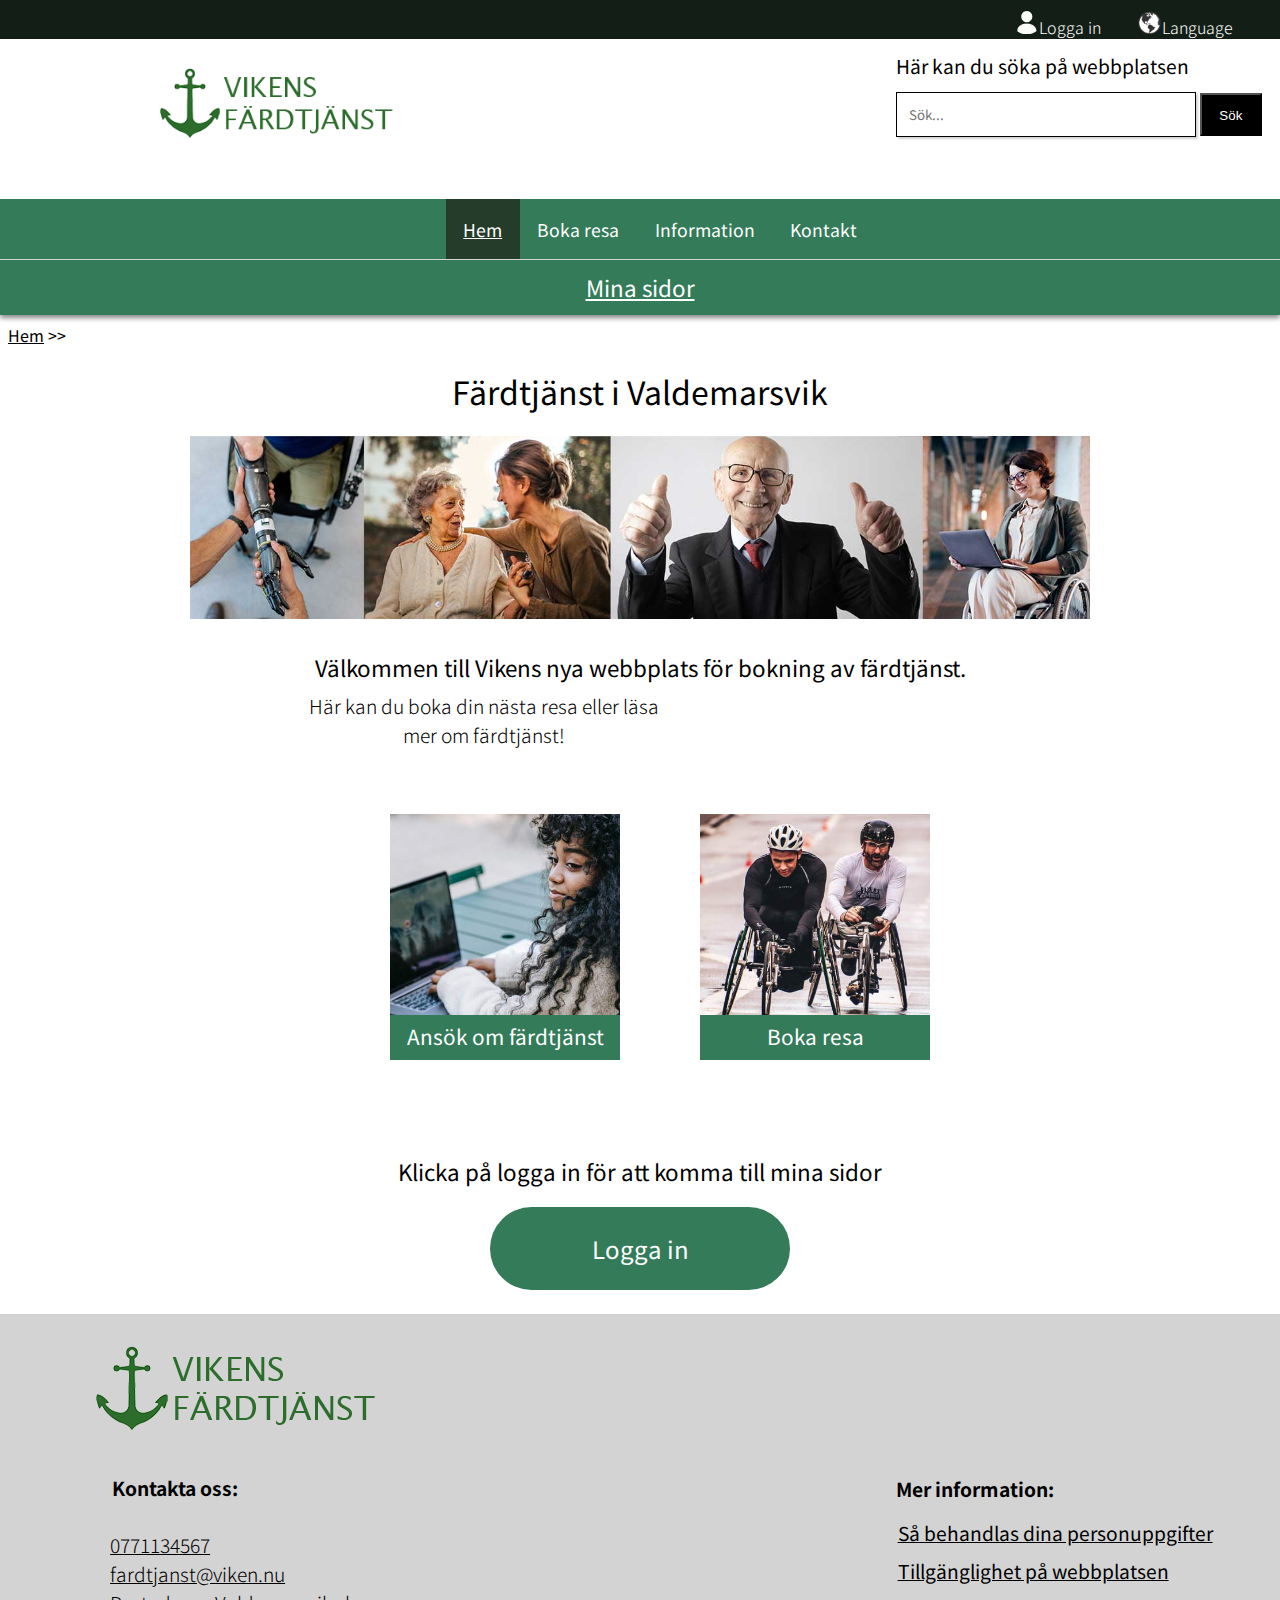
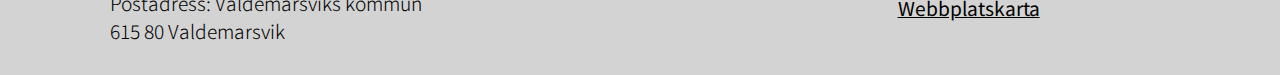
<file: index.html>
<!DOCTYPE html>
<html lang="sv">
    <head> 
        <meta charset="utf-8">
        <meta name="viewport" content="width=device-width, initial-scale=1.0">
        <title>Hem | Vikens Färdtjänst</title>
        <link rel="shortcut icon" href="favicon.ico" type="image/x-icon">
        <link rel="stylesheet" type="text/css" href="css/style.css">
    </head>
    <body>
        <header>
            <div class="headertop">
            <div class="header1"><a href="login.html" class="smalla"><img src="bilder/login.png" alt="Logga in användare" class="small-logo">Logga in</a>
                <a href="#" class="smalla1">  <img src="bilder/search.png" alt="Ifyllbart sökformulär" class="small-logo">Sök</a>
                <a href="#" class="smalla"><img src="bilder/language.png" alt="Change language" class="small-logo">Language</a>  </div>
           </div>
            <div class="headergrid">
                <div class="left">
                    <a href="http://tildakallstrom.se/vikens">
            <img src="bilder/logga.png" alt="Vikens Färdtjänst Logga" class="logo">
            </a>
        </div>
        <div class="right">
            <form class="searchformform" action="#">
        <label for="search">Här kan du söka på webbplatsen</label><br>
                <input type="text" placeholder="Sök..." name="search" id="search" class="searchform"> <button type="submit" class="search">Sök</button>
              </form>
        </div>
      </div>
      <nav class="navbar" aria-label="Huvudmeny">
        <ul class="menyul">
          <li class="menyhere"><a href="index.html">Hem</a></li>
            <li class="meny"><a href="boka.html">Boka resa</a></li>
            <li class="meny"><a href="info.html">Information</a></li>
            <li class="meny"><a href="kontakt.html">Kontakt</a></li>
        </ul>
      </nav>
      <button class="minasidor" onclick="window.location.href='minasidor.html'">Mina sidor</button>
       </header>
<div class="breadcrumbs"><a href="index.html">Hem</a> >></div>
    <h1 class="frontpageh1">Färdtjänst i Valdemarsvik</h1>
 <img src="bilder/header.jpg" alt="Vikens färdtjänst, bilder på personer som använder sig av webbtjänsten" class="infoheader">
<article class="intro">
    <h2 class="loginh2">Välkommen till Vikens nya webbplats för bokning av färdtjänst.
    </h2>
    <p class="introp">Här kan du boka din nästa resa eller läsa mer om färdtjänst!</p>
</article>
<div class="column">
    <div>
        <a href="https://minasidor.valdemarsvik.se/oversikt/overview/298" class="frontlink">
<img src="bilder/frontpage1.jpg" alt="Här kan du ansöka om färdtjänst" class="imgfront">
Ansök om färdtjänst</a>
</div>
<div>
    <a href="boka.html" class="frontlink">
<img src="bilder/frontpage2.jpg" alt="Här kan du boka resa" class="imgfront">
Boka resa</a>
</div>
</div>
<section class="loginsection">
    <h3 class="loginh3">Klicka på logga in för att komma till mina sidor</h3>
<button class="loginbutton" onclick="window.location.href='login.html'">Logga in</button>
</section>
<footer>
  <div class="left">
    <a href="index.html">
        <img src="bilder/logga.png" alt="Färdtjänstens Logga" class="logofooter">
        </a>
      <h4 class="footerh4">Kontakta oss:</h4>
        <p class="footerp"> <a class="links" href="tel:0771134567">0771134567</a><br>
            <a class="links" href = "mailto:fardtjanst@viken.nu">fardtjanst@viken.nu</a><br>
        Postadress: Valdemarsviks kommun<br>
    615 80 Valdemarsvik </p>
  </div>
  
  <div class="footerright">
    <h4 class="footerh4">Mer information:</h4>
      <ul>
          <li class="footerlink">
      <a href="personuppgifter.html" class="links">Så behandlas dina personuppgifter</a>
    </li>
    <li class="footerlink">
      <a href="tillganglighet.html" class="links">Tillgänglighet på webbplatsen</a>
    </li>
     <li class="footerlink">
      <a href="sitemap.html" class="links">Webbplatskarta</a>
    </li>
    </ul>
  </div>
</footer>    
    </body>
    </html>
</file>
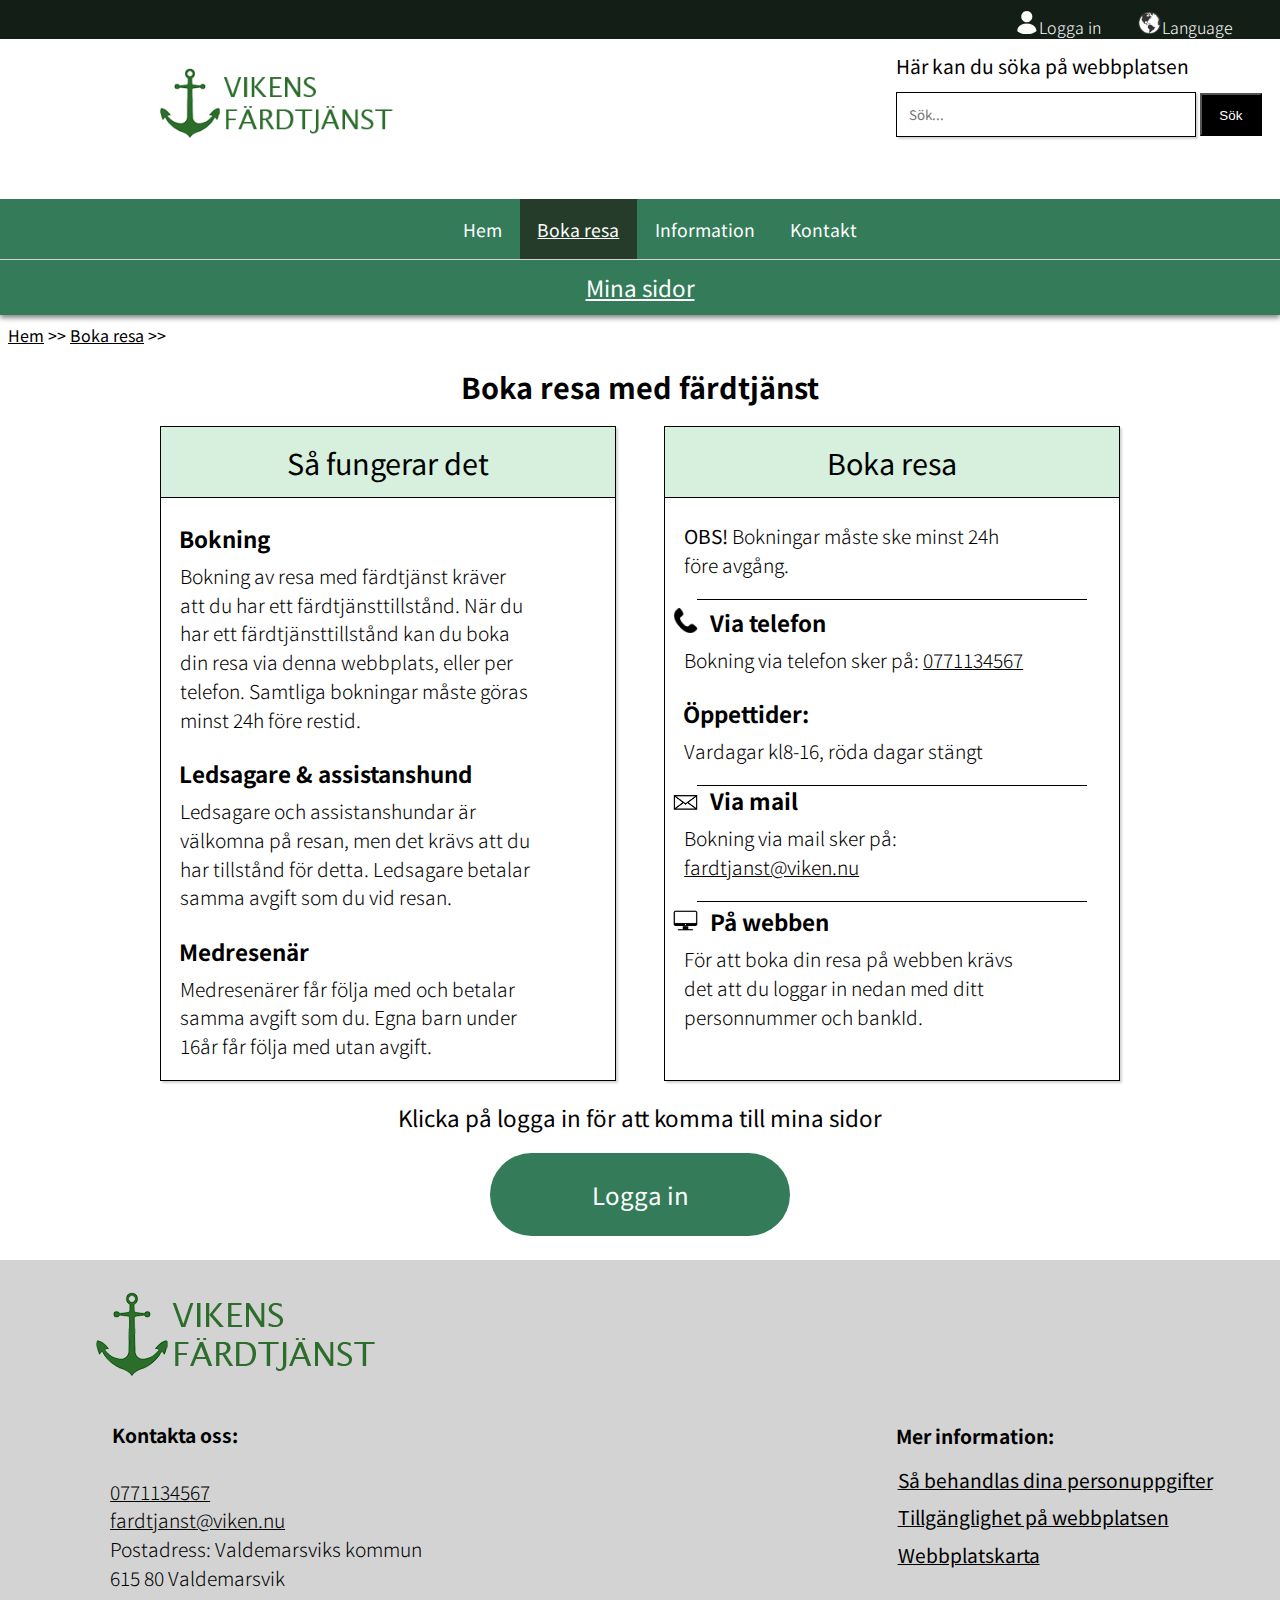
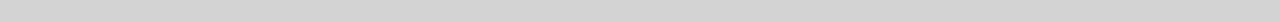
<file: boka.html>
<!DOCTYPE html> 
<html lang="sv">
    <head> 
        <meta charset="utf-8">
        <meta name="viewport" content="width=device-width, initial-scale=1.0">
        <title>Boka resa | Vikens Färdtjänst</title>
        <link rel="shortcut icon" href="favicon.ico" type="image/x-icon">
        <link rel="stylesheet" type="text/css" href="css/style.css">
    </head>
    <body>
        <header>
            <div class="headertop">
            <div class="header1"><a href="login.html" class="smalla"><img src="bilder/login.png" alt="Logga in användare" class="small-logo">Logga in</a>
                <a href="#" class="smalla1">  <img src="bilder/search.png" alt="Sök på sidan" class="small-logo">Sök</a>
                <a href="#" class="smalla"><img src="bilder/language.png" alt="Change language" class="small-logo">Language</a>  </div>
           </div>
            <div class="headergrid">
                <div class="left">
                    <a href="http://tildakallstrom.se/vikens">
            <img src="bilder/logga.png" alt="Vikens Färdtjänsts Logga" class="logo">
            </a>
        </div>
        <div class="right">
            <form class="searchformform" action="#">
              <label for="search">Här kan du söka på webbplatsen</label><br>
                <input type="text" placeholder="Sök..." name="search" id="search" class="searchform"> <button type="submit" class="search">Sök</button>
                
              </form>
        </div>
      </div>
     <nav class="navbar" aria-label="Huvudmeny">
      <ul class="menyul">
          <li class="meny"><a href="index.html">Hem</a></li>
            <li class="menyhere"><a href="boka.html">Boka resa</a></li>
            <li class="meny"><a href="info.html">Information</a></li>
            <li class="meny"><a href="kontakt.html">Kontakt</a></li>
        </ul>
      </nav>
      <button class="minasidor" onclick="window.location.href='minasidor.html'">Mina sidor</button>
       </header>
<div class="breadcrumbs"><a href="index.html">Hem</a> >> <a href="boka.html">Boka resa</a> >></div>
    <h1 class="h1h1">Boka resa med färdtjänst</h1>
<div class="columnbooking">
   <article class="leftarticle">
   <h2 class="greenh2">Så fungerar det</h2>
   
       <h3 class="bookingh3">Bokning</h3>
       <p>
        Bokning av resa med färdtjänst kräver att du har ett 
        färdtjänsttillstånd. När du har ett färdtjänsttillstånd 
        kan du boka din resa via denna webbplats, eller per 
        telefon. Samtliga bokningar måste göras minst 24h
        före restid.
        </p>
        <h3 class="bookingh3">Ledsagare & assistanshund</h3>
        <p>
        Ledsagare och assistanshundar är välkomna på resan,
        men det krävs att du har tillstånd för detta. Ledsagare
        betalar samma avgift som du vid resan.
    </p>
    <h3 class="bookingh3">Medresenär</h3>
    <p>
        Medresenärer får följa med och betalar samma avgift
        som du. Egna barn under 16år får följa med utan
        avgift.</p>
        
   </article> 
   <article class="rightarticle">
    <h2 class="greenh2">Boka resa</h2>
    <p><b>OBS!</b> Bokningar måste ske minst 24h före avgång.
     </p>
     <div class="line"></div>
    <img src="bilder/phone.png" class="contactlogo" alt="Telefonbokning">
    <h3 class="bookingh3right">Via telefon</h3>
     <p>
    Bokning via telefon sker på: <a href="tel:0771134567"  class="links">0771134567</a>
 </p>
 <h3 class="bookingh3">Öppettider:</h3>
 <p>
    Vardagar kl8-16, röda dagar stängt</p>
    <div class="line"></div>
    <img src="bilder/mail.png" class="contactlogo" alt="Mailbokning">
    <h3 class="bookingh3right">Via mail</h3>
     <p>
    Bokning via mail sker på: <a href="mailto:fardtjanst@viken.nu" class="links">fardtjanst@viken.nu</a>
 </p>
 <div class="line"></div>
 <img src="bilder/computer.png" class="contactlogo" alt="Bokning på webbplatsen">
 <h3 class="bookingh3right">På webben</h3>
     <p>
    För att boka din resa på webben krävs det att du loggar in nedan med ditt personnummer och bankId.
 </p>
</article> 
</div>
    
<section class="loginsection">
    <h3 class="loginh3">Klicka på logga in för att komma till mina sidor</h3>
<button class="loginbutton" onclick="window.location.href='login.html'">Logga in</button>
</section>

<footer>
  <div class="left">
    <a href="index.html">
        <img src="bilder/logga.png" alt="Logga för färdtjänsten" class="logofooter">
        </a>
      <h4 class="footerh4">Kontakta oss:</h4>
        <p class="footerp"> <a href="tel:0771134567"  class="links">0771134567</a><br>
            <a href="mailto:fardtjanst@viken.nu" class="links">fardtjanst@viken.nu</a><br>
        Postadress: Valdemarsviks kommun<br>
    615 80 Valdemarsvik </p>
  </div>
  
  <div class="footerright">
    <h4 class="footerh4">Mer information:</h4>
      <ul>
          <li class="footerlink">
      <a href="personuppgifter.html" class="links">Så behandlas dina personuppgifter</a>
    </li>
    <li class="footerlink">
      <a href="tillganglighet.html" class="links">Tillgänglighet på webbplatsen</a>
    </li>
     <li class="footerlink">
      <a href="sitemap.html" class="links">Webbplatskarta</a>
    </li>
    </ul>
  </div>
</footer>  
    </body>
    </html>
</file>
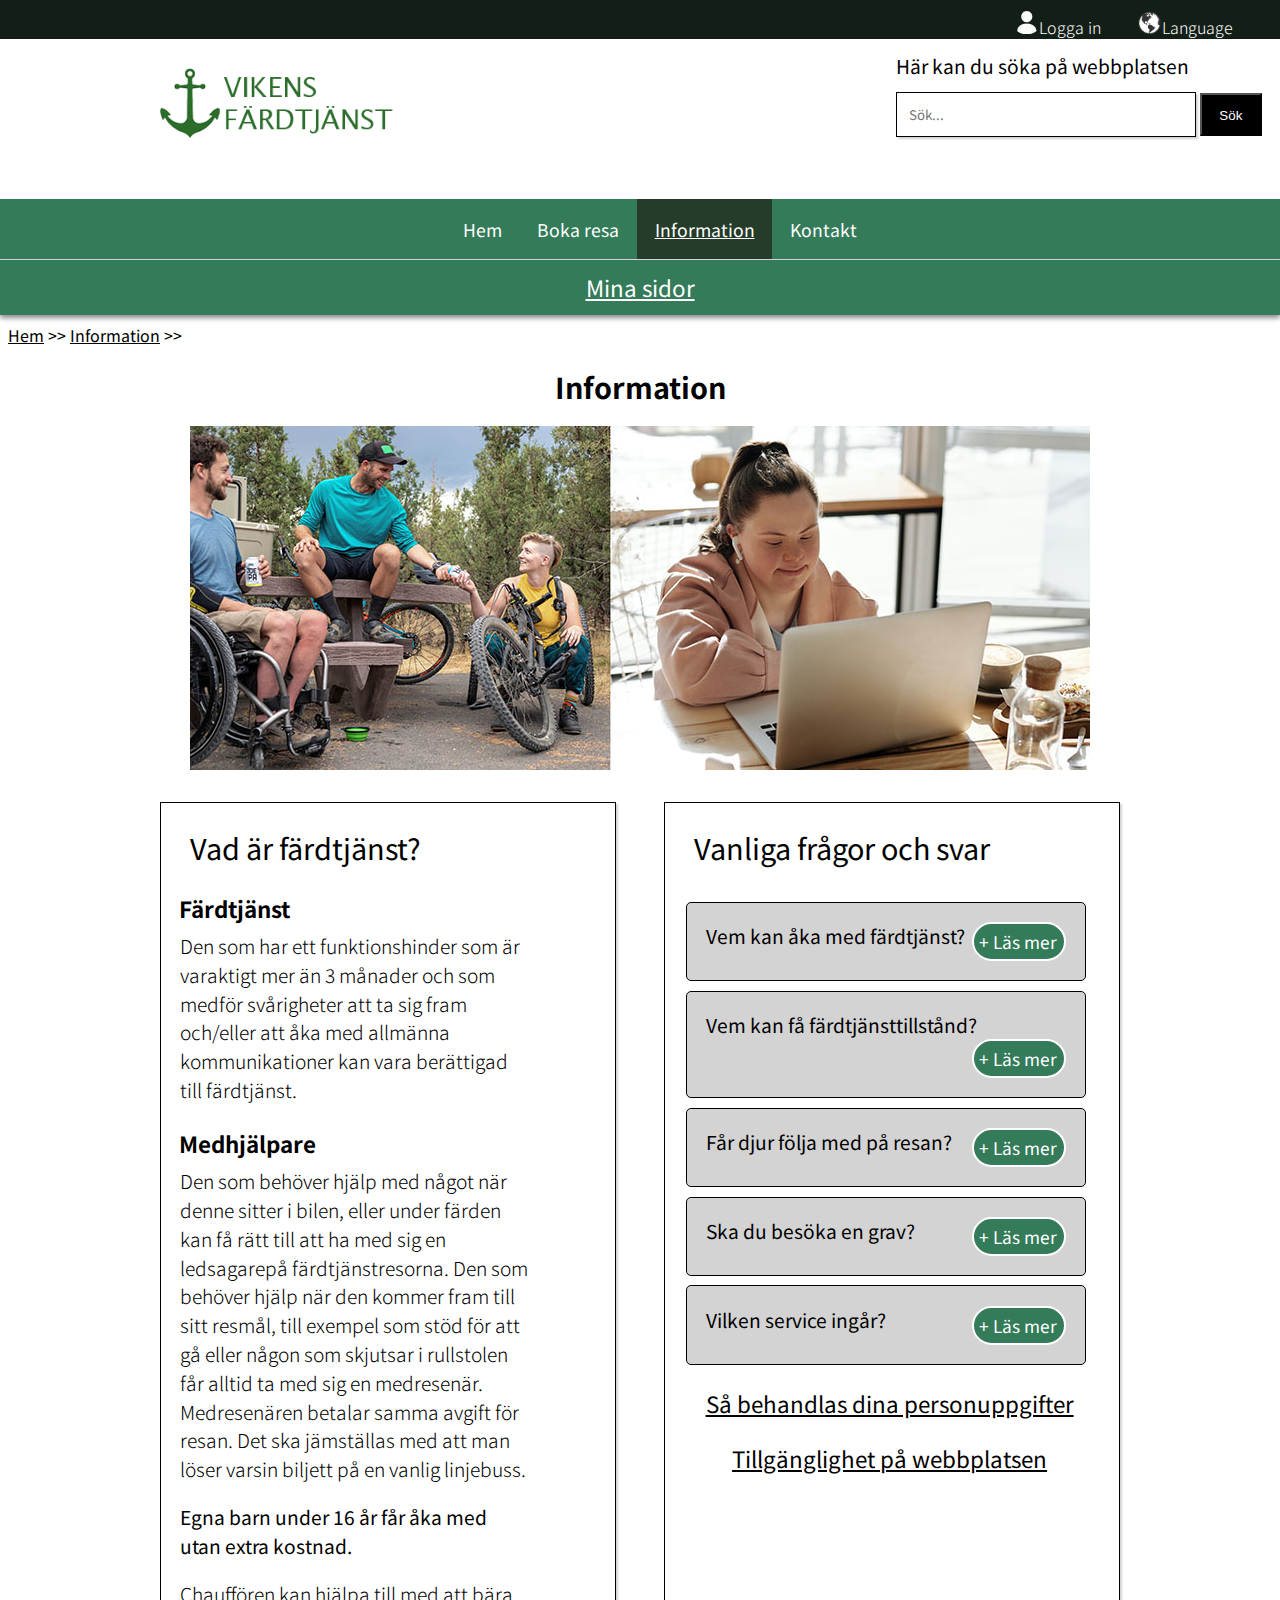
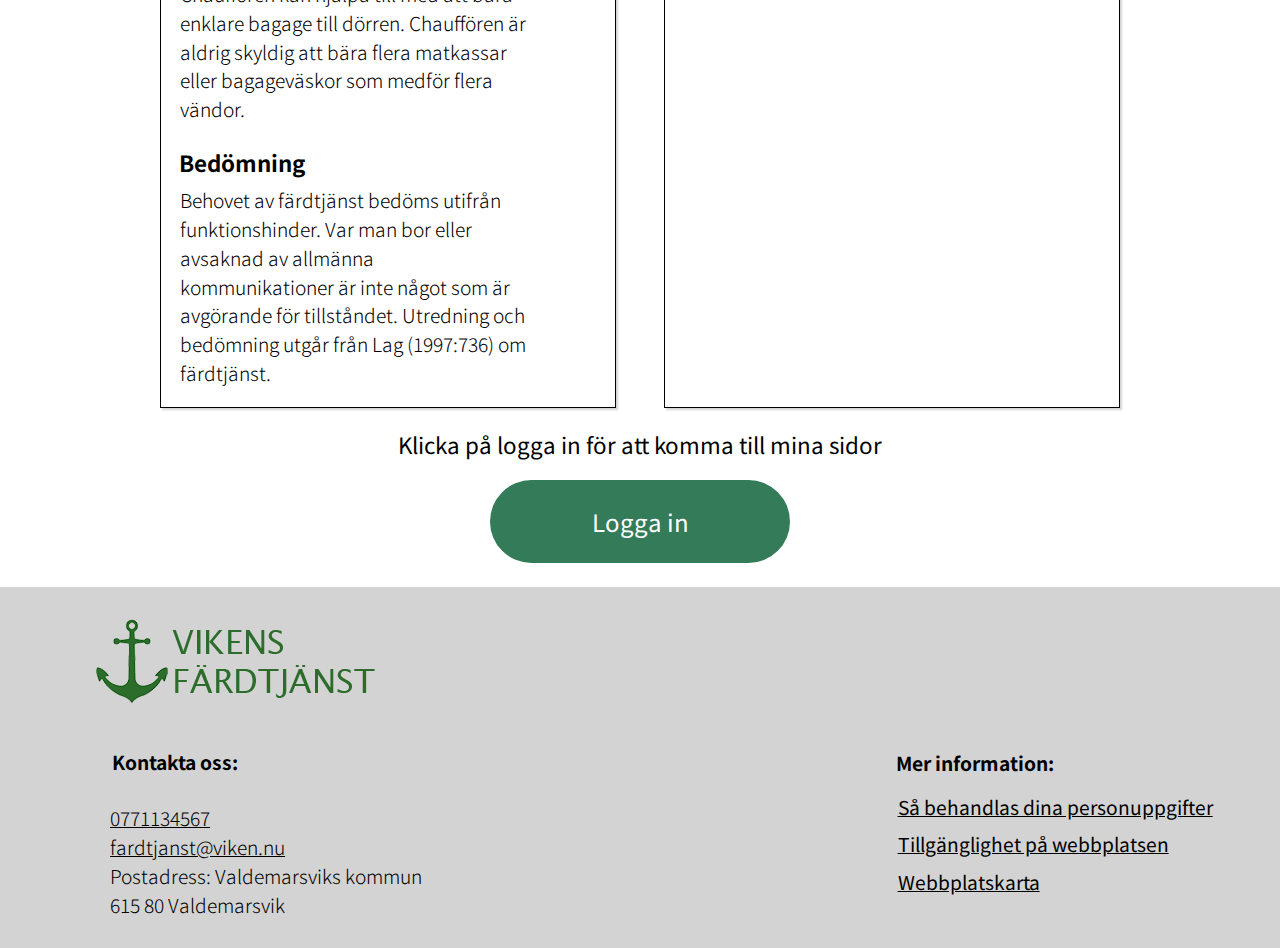
<file: info.html>
<!DOCTYPE html> 
<html lang="sv">
    <head> 
        <meta charset="utf-8">
        <meta name="viewport" content="width=device-width, initial-scale=1.0">
        <title>Information | Vikens Färdtjänst</title>
        <link rel="shortcut icon" href="favicon.ico" type="image/x-icon">
        <link rel="stylesheet" type="text/css" href="css/style.css">
    </head>
    <body>
        <header>
            <div class="headertop">
            <div class="header1"><a href="login.html" class="smalla"><img src="bilder/login.png" alt="Logga in användare" class="small-logo">Logga in</a>
                <a href="#" class="smalla1">  <img src="bilder/search.png" alt="Sök på sidan" class="small-logo">Sök</a>
                <a href="#" class="smalla"><img src="bilder/language.png" alt="Change language" class="small-logo">Language</a>  </div>
           </div>
            <div class="headergrid">
                <div class="left">
                    <a href="http://tildakallstrom.se/vikens">
            <img src="bilder/logga.png" alt="Logga För färdtjänsten" class="logo">
            </a>
        </div>
            <div class="right">
                <form class="searchformform" action="#">
                    <label for="search">Här kan du söka på webbplatsen</label><br>
                            <input type="text" placeholder="Sök..." name="search" id="search" class="searchform"> <button type="submit" class="search">Sök</button>      
                          </form>
            </div>
          </div>
     <nav class="navbar" aria-label="Huvudmeny">
        <ul class="menyul">
            <li class="meny"><a href="index.html">Hem</a></li>
            <li class="meny"><a href="boka.html">Boka resa</a></li>
            <li class="menyhere"><a href="info.html">Information</a></li>
            <li class="meny"><a href="kontakt.html">Kontakt</a></li>
        </ul>
      </nav>
      <button class="minasidor" onclick="window.location.href='minasidor.html'">Mina sidor</button>
       </header>
<div class="breadcrumbs"><a href="index.html">Hem</a> >> <a href="info.html">Information</a> >></div>
    <h1 class="h1h1">Information</h1>
    <img src="bilder/info.jpg" class="infoheader" alt="Informationssida för Vikens färdtjänst.">

<div class="columnbooking">
    <div class="faqdiv">
    <p> <a href="#faq" class="faq">Klicka här för att komma till Vanliga frågor och svar</a></p>
</div>
   <article class="leftarticle">
    
   <h2>Vad är färdtjänst?</h2>
       <h3 class="bookingh3">Färdtjänst</h3>
       <p>
           Den som har ett funktionshinder som är varaktigt mer än 3 månader och 
           som medför svårigheter att ta sig fram och/eller att åka med allmänna kommunikationer kan 
           vara berättigad till färdtjänst.
        
        </p>
        <h3 class="bookingh3">Medhjälpare</h3>
        <p>
            Den som behöver hjälp med något när denne sitter i bilen,
            eller under färden kan få rätt till att ha med sig en ledsagarepå färdtjänstresorna.
            
            Den som behöver hjälp när den kommer fram till sitt resmål, 
            till exempel som stöd för att gå eller någon som 
            skjutsar i rullstolen får alltid ta med sig 
            en medresenär. Medresenären betalar samma avgift
             för resan. Det ska jämställas med att man 
            löser varsin biljett på en vanlig linjebuss.
            
           <p> <b>Egna barn under 16 år får åka med utan extra kostnad.</b></p>
           <p>
            
            Chauffören kan hjälpa till med att bära enklare bagage 
            till dörren. Chauffören är aldrig skyldig att bära flera 
            matkassar eller bagageväskor som medför flera vändor.
            
    </p>
    <h3 class="bookingh3">Bedömning</h3>
    <p>
        Behovet av färdtjänst bedöms utifrån funktionshinder. 
        Var man bor eller avsaknad av allmänna kommunikationer 
        är inte något som är avgörande för tillståndet.
        
        Utredning och bedömning utgår från Lag (1997:736) om 
        färdtjänst.
        </p>    
   </article> 

   <article class="rightarticle" id="faq">
    <h2>Vanliga frågor och svar</h2>
    <ul id="expander">
        <li>
            <button class="readMore" id="button1" aria-expanded="false" aria-controls="sect1" onclick="myFunctionFour()">Vem kan åka med färdtjänst?
                <span id="morefour"></span> <span id="myBtnfour">+ Läs mer</span><span id="dotsfour"></span></button>
            <article class="textExpand" id="sect1" role="region" aria-live="assertive">
                <h3 class="bookingh3">Färdtjänst</h3>
                <p>Den som har ett giltigt färdtjänsttillstånd kan åka med färdtjänst.</p>
            </article>
        </li>
        <li>
            <button class="readMore" id="button2" aria-expanded="false" aria-controls="sect2" onclick="myFunctionThree()">Vem kan få färdtjänsttillstånd?
            <span id="morethree"></span> <span id="myBtnthree">+ Läs mer</span><span id="dotsthree"></span></button>
            <article class="textExpand" id="sect2" role="region" aria-live="assertive">
                <h3 class="bookingh3">Tillstånd</h3>
                <p>Den som har ett funktionshinder som är varaktigt mer än 3 månader kan få ett färdtjänsttillstånd utfärdat. Funktionshindret ska medföra att man har stora svårigheter att ta sig fram och/eller åka med allmänna kommunikationer.</p>
            </article>
        </li>
        <li>
            <button class="readMore" id="button3" aria-expanded="false" aria-controls="sect3" onclick="myFunctionTwo()">Får djur följa med på resan? 
            <span id="moretwo"></span> <span id="myBtntwo">+ Läs mer</span><span id="dotstwo"></span></button>
            <article class="textExpand" id="sect3" role="region" aria-live="assertive">
                <h3 class="bookingh3">Djur</h3>
                <p>Den som har rätt till assistanshund enligt sitt färdtjänsttillstånd får ta med sig hunden på färdtjänstresan, den som inte har det får inte ta med sitt djur.</p>
            </article>
        </li>
        <li>
            <button class="readMore" id="button4" aria-expanded="false" aria-controls="sect4" onclick="myFunctionOne()">Ska du besöka en grav? 
            <span id="moreone"></span> <span id="myBtnone">+ Läs mer</span><span id="dotsone"></span></button>
            <article class="textExpand" id="sect4" role="region" aria-live="assertive">
                <h3 class="bookingh3">Besöka grav</h3>
                <p>Om man ska besöka en grav kan chauffören vänta i 20minuter, då skriver man detta i meddelanderutan på bokningsformuläret.</p>
            </article>
        </li>
        <li>
            <button class="readMore" id="button5" aria-expanded="false" aria-controls="sect5" onclick="myFunction()">Vilken service ingår?  
                <span id="more"></span> <span id="myBtn">+ Läs mer</span><span id="dots"></span>
              </button>  
            <article class="textExpand" id="sect5" role="region" aria-live="assertive">
                <h3 class="bookingh3">Service</h3>
                <p>Man får alltid hjälp att komma på färdtjänstbussen, samt att 
                    säkra sin rullstol och sitt bagage.
    
                    Chauffören kan hjälpa till med att bära enklare bagage 
                    till dörren vid ankomst. Chauffören är aldrig skyldig att 
                    bära flera matkassar eller bagageväskor som medför flera 
                    vändor.
                    </p>
            </article>
        </li>
    </ul>
    <ul>
        <li class="centerlink">
    <a href="personuppgifter.html" class="link">Så behandlas dina personuppgifter</a>
  </li>
  <li class="centerlink">
    <a href="tillganglighet.html" class="link">Tillgänglighet på webbplatsen</a>
  </li>
  </ul>
</article> 
</div>
    
<section class="loginsection">
    <h3 class="loginh3">Klicka på logga in för att komma till mina sidor</h3>
<button class="loginbutton" onclick="window.location.href='login.html'">Logga in</button>
</section>

<footer>
  <div class="left">
    <a href="index.html">
        <img src="bilder/logga.png" alt="Vikens Färdtjänst Logga" class="logofooter">
        </a>
      <h4 class="footerh4">Kontakta oss:</h4>
        <p class="footerp"> <a href="tel:0771134567"  class="links">0771134567</a><br>
            <a href="mailto:fardtjanst@viken.nu" class="links">fardtjanst@viken.nu</a><br>
        Postadress: Valdemarsviks kommun<br>
    615 80 Valdemarsvik </p>
  </div>
  <div class="footerright">
    <h4 class="footerh4">Mer information:</h4>
      <ul>
          <li class="footerlink">
      <a href="personuppgifter.html" class="links">Så behandlas dina personuppgifter</a>
    </li>
    <li class="footerlink">
      <a href="tillganglighet.html" class="links">Tillgänglighet på webbplatsen</a>
    </li>
     <li class="footerlink">
      <a href="sitemap.html" class="links">Webbplatskarta</a>
    </li>
    </ul>
  </div>
</footer>
<script src="js/script.js"></script>  
<script src="js/js.js"></script>   
    </body>
    </html>
</file>
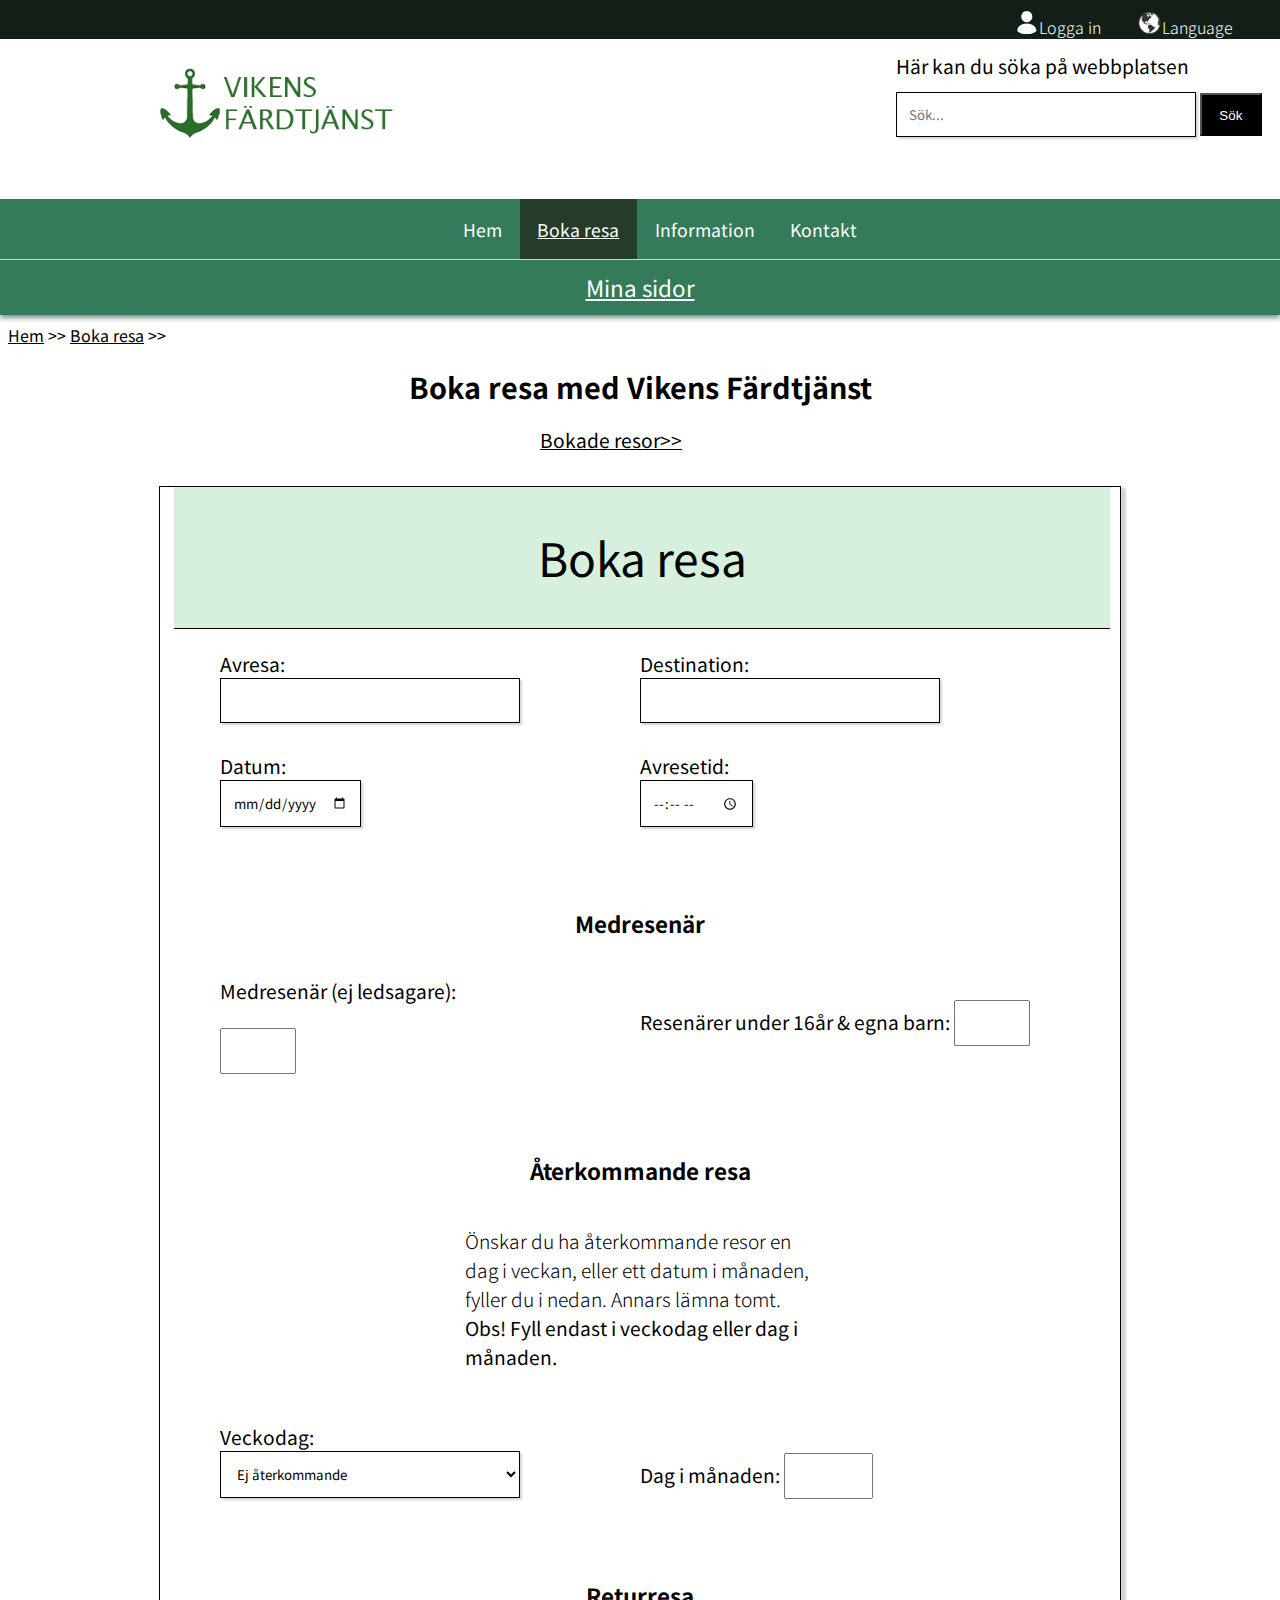
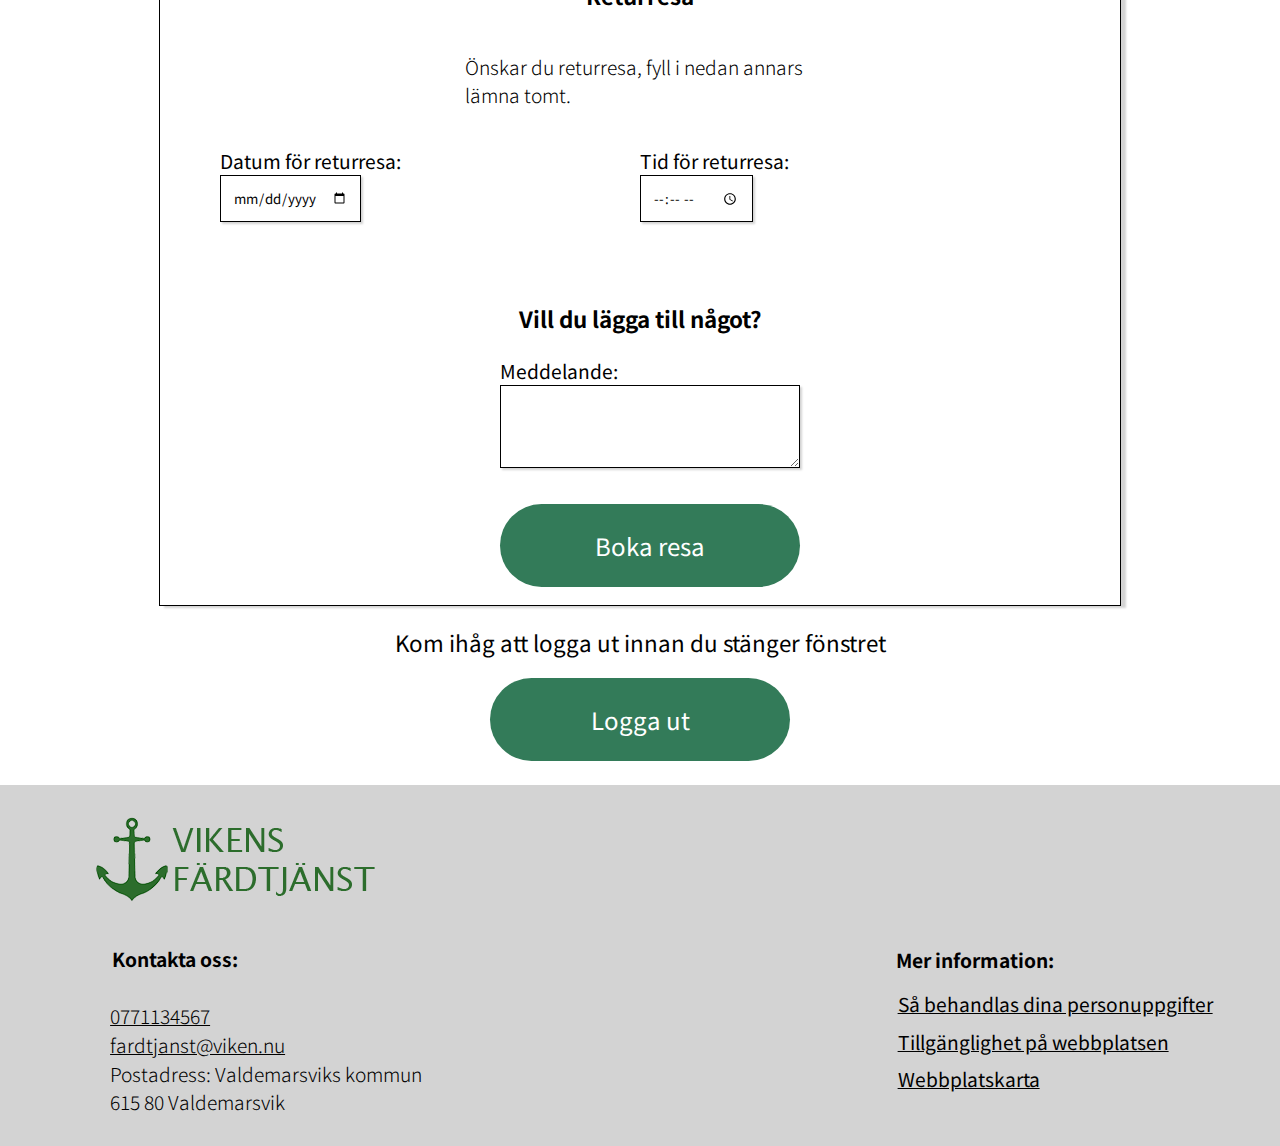
<file: inlogboka.html>
<!DOCTYPE html> 
<html lang="sv">
    <head> 
        <meta charset="utf-8">
        <meta name="viewport" content="width=device-width, initial-scale=1.0">
        <title>Boka resa | Vikens Färdtjänst</title>
        <link rel="shortcut icon" href="favicon.ico" type="image/x-icon">
        <link rel="stylesheet" type="text/css" href="css/style.css">
    </head>
    <body>
        <header>
            <div class="headertop">
            <div class="header1"><a href="login.html" class="smalla"><img src="bilder/login.png" alt="Logga in användare" class="small-logo">Logga in</a>
                <a href="#" class="smalla1">  <img src="bilder/search.png" alt="Sök på sidan" class="small-logo">Sök</a>
                <a href="#" class="smalla"><img src="bilder/language.png" alt="Change language" class="small-logo">Language</a>  </div>
           </div>
            <div class="headergrid">
                <div class="left">
                    <a href="http://tildakallstrom.se/vikens">
            <img src="bilder/logga.png" alt="Logga för färdtjänste" class="logo">
            </a>
        </div>
        <div class="right">
          <form class="searchformform" action="#">
            <label for="search">Här kan du söka på webbplatsen</label><br>
              <input type="text" placeholder="Sök..." name="search" id="search" class="searchform"> <button type="submit" class="search">Sök</button>
            </form>
        </div>
      </div>
      
     <nav class="navbar" aria-label="Huvudmeny">
      <ul class="menyul">
          <li class="meny"><a href="index.html">Hem</a></li>
            <li class="menyhere"><a href="boka.html">Boka resa</a></li>
            <li class="meny"><a href="info.html">Information</a></li>
            <li class="meny"><a href="kontakt.html">Kontakt</a></li>
        </ul>
      </nav>
      <button class="minasidor" onclick="window.location.href='minasidor.html'">Mina sidor</button>
       </header>
<div class="breadcrumbs"><a href="index.html">Hem</a> >> <a href="inlogboka.html">Boka resa</a> >></div>
    <h1 class="h1h1">Boka resa med Vikens Färdtjänst</h1>
    <div class="movediv">
    <a class="move" href="minasidor.html">Bokade resor>></a>
  </div>
   <article class="bigbox">
    <fieldset>
     <legend class="greenlegend"><h2>Boka resa</h2></legend>
    <div class="grids">
        <div class="leftform">
        <label for="avresa">Avresa:</label><br> <input type="text" name="avresa" id="avresa" autocomplete="on">
    </div>
        <div class="rightform">
        <label for="destination">Destination:</label><br><input type="text" name="destination" id="destination" autocomplete="on">
    </div>
    </div>
        <div class="grids">
        <div class="leftform">
        <label for="datum">Datum:</label><br> <input type="date" name="datum" id="datum"></div>
        <div class="rightform">
        <label for="tid">Avresetid:</label><br><input type="time" name="tid" id="tid"></div>
    </div>
    <h3 class="centerh3">Medresenär</h3>
        <div class="grids"> 
          <div class="leftform">  
    <label for="medresenar" class="medresenar">Medresenär (ej ledsagare):</label><br>
    <input type="number" id="medresenar" name="medresenar" min="0" max="3">
  </div> <div class="rightform">
    <label for="barn">Resenärer under 16år & egna barn:</label> 
    <input type="number" id="barn" name="barn" min="0" max="3">
  </div>
</div>
<h3 class="centerh3">Återkommande resa</h3>
<p class="centerp">Önskar du ha återkommande resor en dag i veckan, eller ett datum i månaden, fyller du i nedan. Annars lämna tomt.
  <strong>Obs! Fyll endast i veckodag eller dag i månaden.</strong>
</p>
<div class="grids">
    <div class="trip"><label for="weekday">Veckodag:</label><br>
    <select name="weekday" id="weekday">
        <option value="none">Ej återkommande</option>
        <option value="mon">Måndag</option>
        <option value="tue">Tisdag</option>
        <option value="wed">Onsdag</option>
        <option value="thu">Torsdag</option>
        <option value="fri">Fredag</option>
        <option value="sat">Lördag</option>
        <option value="sun">Söndag</option>
      </select> </div>
      <div class="trip2">
    <label for="monthday">Dag i månaden:</label>
    <input type="number" id="monthday" name="monthday" min="1" max="31">
</div>
</div> 
  <h3 class="centerh3">Returresa</h3>
<p class="centerp"> Önskar du returresa, fyll i nedan annars lämna tomt.</p><br>
<div class="grids">
  <div>
   <label for="return">Datum för returresa:</label><br>
   <input type="date" name="return" id="return">
  </div>
  <div>
    <label for="timereturn" class="time">Tid för returresa:</label><br> 
    <input type="time" name="timereturn" id="timereturn" class="time">
  </div>
</div>
<div class="centerd">
  <h3 class="centerh3">Vill du lägga till något?</h3>
<label for="message">Meddelande:</label><br><textarea rows="3" name="message" id="message" cols="10"></textarea>
</div>
<div class="center">
<button class="loginbutton1" onclick="window.location.href='resabokad.html'">Boka resa</button>
   </div>  
  </fieldset>  
</article> 
<section class="loginsection">
    <h3 class="loginh3">Kom ihåg att logga ut innan du stänger fönstret</h3>
<button class="loginbutton" onclick="window.location.href='login.html'">Logga ut</button>
</section>
<footer>
  <div class="left">
    <a href="index.html">
        <img src="bilder/logga.png" alt="Vikens Färdtjänsts Logga" class="logofooter">
        </a>
      <h4 class="footerh4">Kontakta oss:</h4>
        <p class="footerp"> <a href="tel:0771134567"  class="links">0771134567</a><br>
            <a href="mailto:fardtjanst@viken.nu" class="links">fardtjanst@viken.nu</a><br>
        Postadress: Valdemarsviks kommun<br>
    615 80 Valdemarsvik </p>
  </div>
  <div class="footerright">
    <h4 class="footerh4">Mer information:</h4>
      <ul>
          <li class="footerlink">
      <a href="personuppgifter.html" class="links">Så behandlas dina personuppgifter</a>
    </li>
    <li class="footerlink">
      <a href="tillganglighet.html" class="links">Tillgänglighet på webbplatsen</a>
    </li>
     <li class="footerlink">
      <a href="sitemap.html" class="links">Webbplatskarta</a>
    </li>
    </ul>
  </div>
</footer>    
    </body>
    </html>
</file>
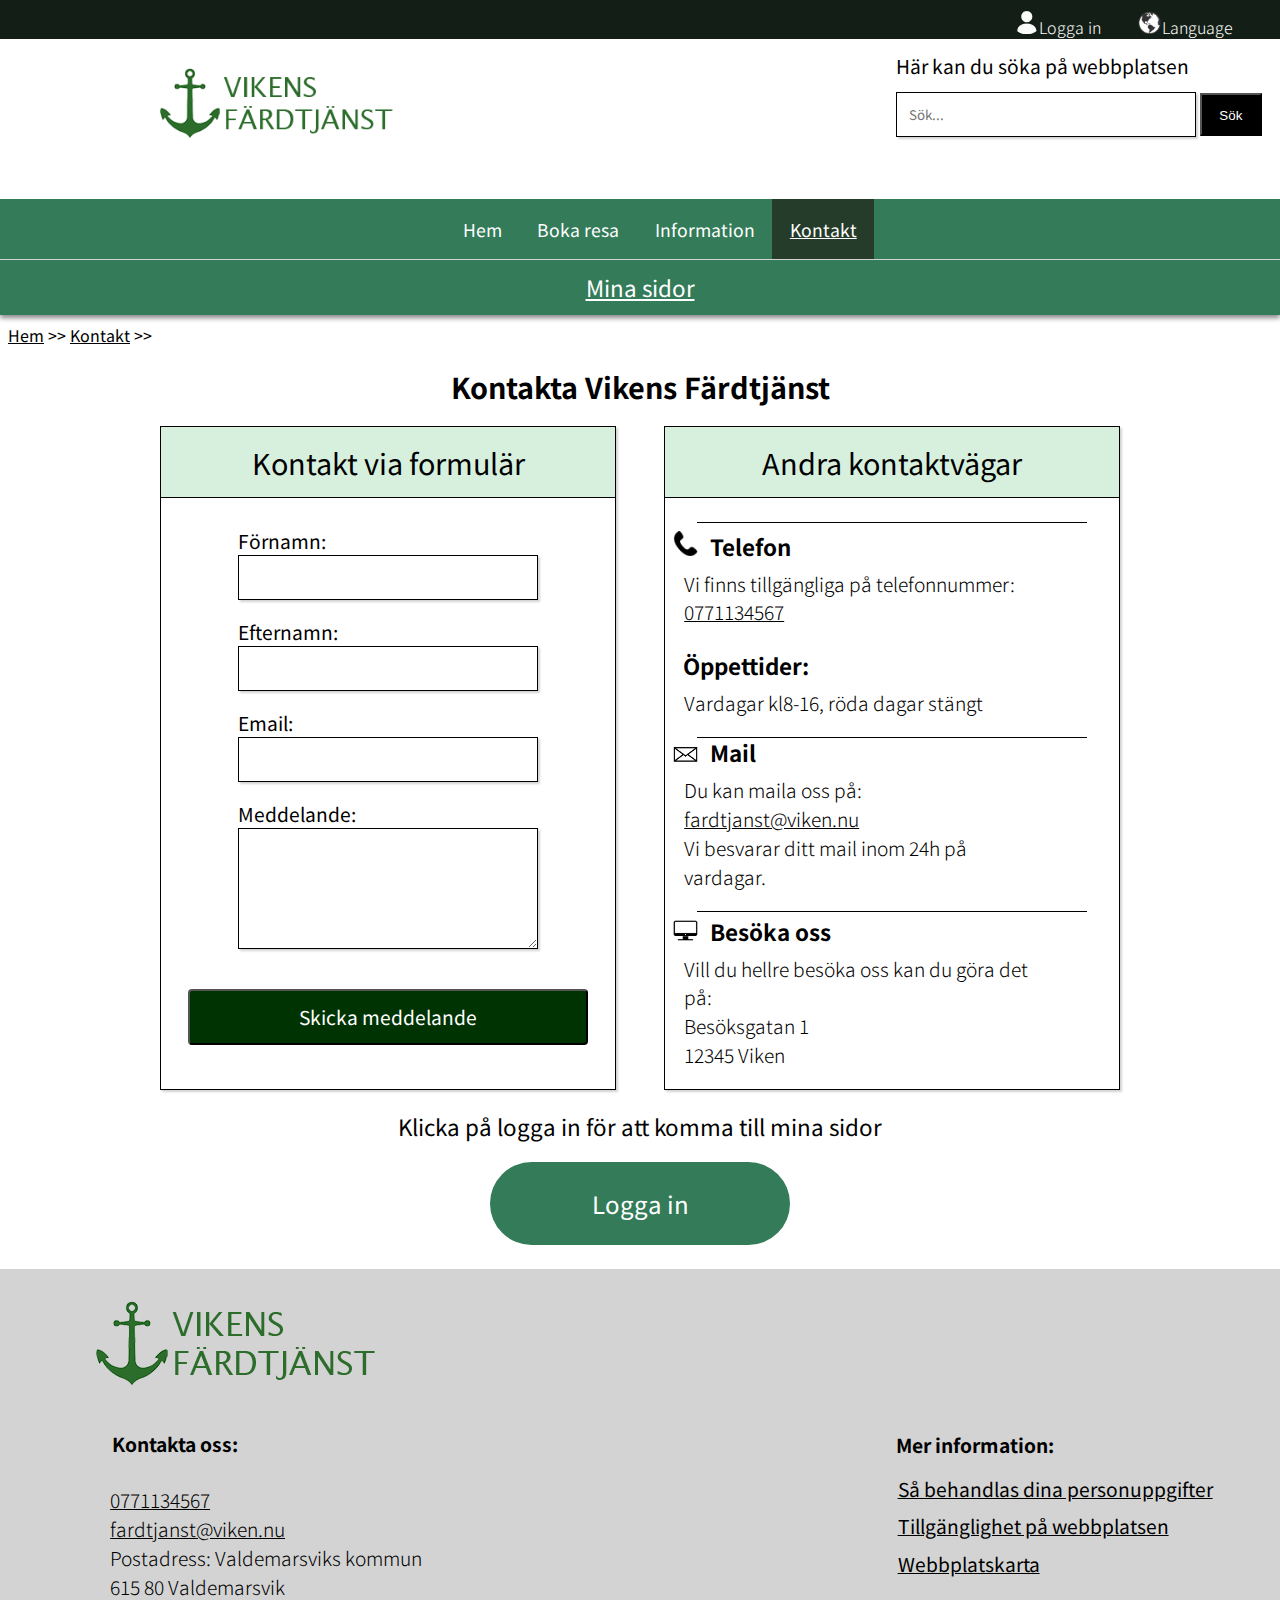
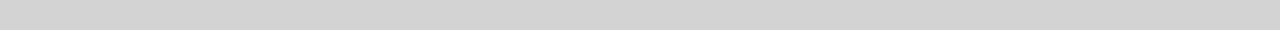
<file: kontakt.html>
<!DOCTYPE html> 
<html lang="sv">
    <head> 
        <meta charset="utf-8">
        <meta name="viewport" content="width=device-width, initial-scale=1.0">
        <title>Kontakt | Vikens Färdtjänst</title>
        <link rel="shortcut icon" href="favicon.ico" type="image/x-icon">
        <link rel="stylesheet" type="text/css" href="css/style.css">
    </head>
    <body>
        <header>
            <div class="headertop">
            <div class="header1"><a href="login.html" class="smalla"><img src="bilder/login.png" alt="Logga in användare" class="small-logo">Logga in</a>
                <a href="#" class="smalla1">  <img src="bilder/search.png" alt="Sök på sidan" class="small-logo">Sök</a>
                <a href="#" class="smalla"><img src="bilder/language.png" alt="Change language" class="small-logo">Language</a>  </div>
           </div>
            <div class="headergrid">
                <div class="left">
                    <a href="http://tildakallstrom.se/vikens">
            <img src="bilder/logga.png" alt="Logga" class="logo">
            </a>
        </div>
        <div class="right">
          <form class="searchformform" action="#">
            <label for="search">Här kan du söka på webbplatsen</label><br>
              <input type="text" placeholder="Sök..." name="search" id="search" class="searchform"> <button type="submit" class="search">Sök</button>
            </form>
        </div>
      </div>
     <nav class="navbar" aria-label="Huvudmeny">
      <ul class="menyul">
          <li class="meny"><a href="index.html">Hem</a></li>
            <li class="meny"><a href="boka.html">Boka resa</a></li>
            <li class="meny"><a href="info.html">Information</a></li>
            <li class="menyhere"><a href="kontakt.html">Kontakt</a></li>
        </ul>
      </nav>
      <button class="minasidor" onclick="window.location.href='minasidor.html'">Mina sidor</button>
       </header>
<div class="breadcrumbs"><a href="index.html">Hem</a> >> <a href="kontakt.html">Kontakt</a> >></div>
<h1 class="h1h1">Kontakta Vikens Färdtjänst</h1>
<div class="columnbooking">
   <article class="leftarticle">
   <h2 class="greenh2">Kontakt via formulär</h2>
<fieldset>
<form action="skickat.html" method="post" class="contactform" autocomplete="on">
<label for="first_name">Förnamn:</label><br> <input type="text" name="first_name" id="first_name"><br>
<br>
<label for="last_name">Efternamn:</label><br><input type="text" name="last_name" id="last_name"><br>
<br>
<label for="email">Email:</label><br> <input type="text" name="email" id="email"><br>
<br>
<label for="message2">Meddelande:</label><br><textarea rows="5" name="message" id="message2" cols="30"></textarea><br><br>
<br>

</form> 
<div class="form">
<button class="sent" onclick="window.location.href='skickat.html'">Skicka meddelande</button>
</div>
</fieldset>
   </article> 

   <article class="rightarticle">
    <h2 class="greenh2">Andra kontaktvägar</h2>
     <div class="line"></div>
    <img src="bilder/phone.png" class="contactlogo" alt="Telefonbokning">
    <h3 class="bookingh3right">Telefon</h3>
     <p>
    Vi finns tillgängliga på telefonnummer: <a href="tel:0771134567"  class="links">0771134567</a>
 </p>
 <h3 class="bookingh3">Öppettider:</h3>
 <p>
    Vardagar kl8-16, röda dagar stängt</p>
    <div class="line"></div>
    <img src="bilder/mail.png" class="contactlogo" alt="Mailbokning">
    <h3 class="bookingh3right">Mail</h3>
     <p>
    Du kan maila oss på: <a href="mailto:fardtjanst@viken.nu" class="links">fardtjanst@viken.nu</a><br>
    Vi besvarar ditt mail inom 24h på vardagar.
 </p>
 <div class="line"></div>
 <img src="bilder/computer.png" class="contactlogo" alt="Bokning på webbplatsen">
 <h3 class="bookingh3right">Besöka oss</h3>
     <p>
    Vill du hellre besöka oss kan du göra det på:<br>
    Besöksgatan 1<br>
    12345 Viken
 </p>
</article> 
</div>
    
<section class="loginsection">
    <h3 class="loginh3">Klicka på logga in för att komma till mina sidor</h3>
<button class="loginbutton" onclick="window.location.href='login.html'">Logga in</button>
</section>

<footer>
  <div class="left">
    <a href="index.html">
        <img src="bilder/logga.png" alt="Logga för färdtjänsten" class="logofooter">
        </a>
      <h4 class="footerh4">Kontakta oss:</h4>
        <p class="footerp"> <a href="tel:0771134567"  class="links">0771134567</a><br>
            <a href="mailto:fardtjanst@viken.nu" class="links">fardtjanst@viken.nu</a><br>
        Postadress: Valdemarsviks kommun<br>
    615 80 Valdemarsvik </p>
  </div>
  <div class="footerright">
    <h4 class="footerh4">Mer information:</h4>
      <ul>
          <li class="footerlink">
      <a href="personuppgifter.html" class="links">Så behandlas dina personuppgifter</a>
    </li>
    <li class="footerlink">
      <a href="tillganglighet.html" class="links">Tillgänglighet på webbplatsen</a>
    </li>
     <li class="footerlink">
      <a href="sitemap.html" class="links">Webbplatskarta</a>
    </li>
    </ul>
  </div>
</footer>    
    </body>
    </html>
</file>
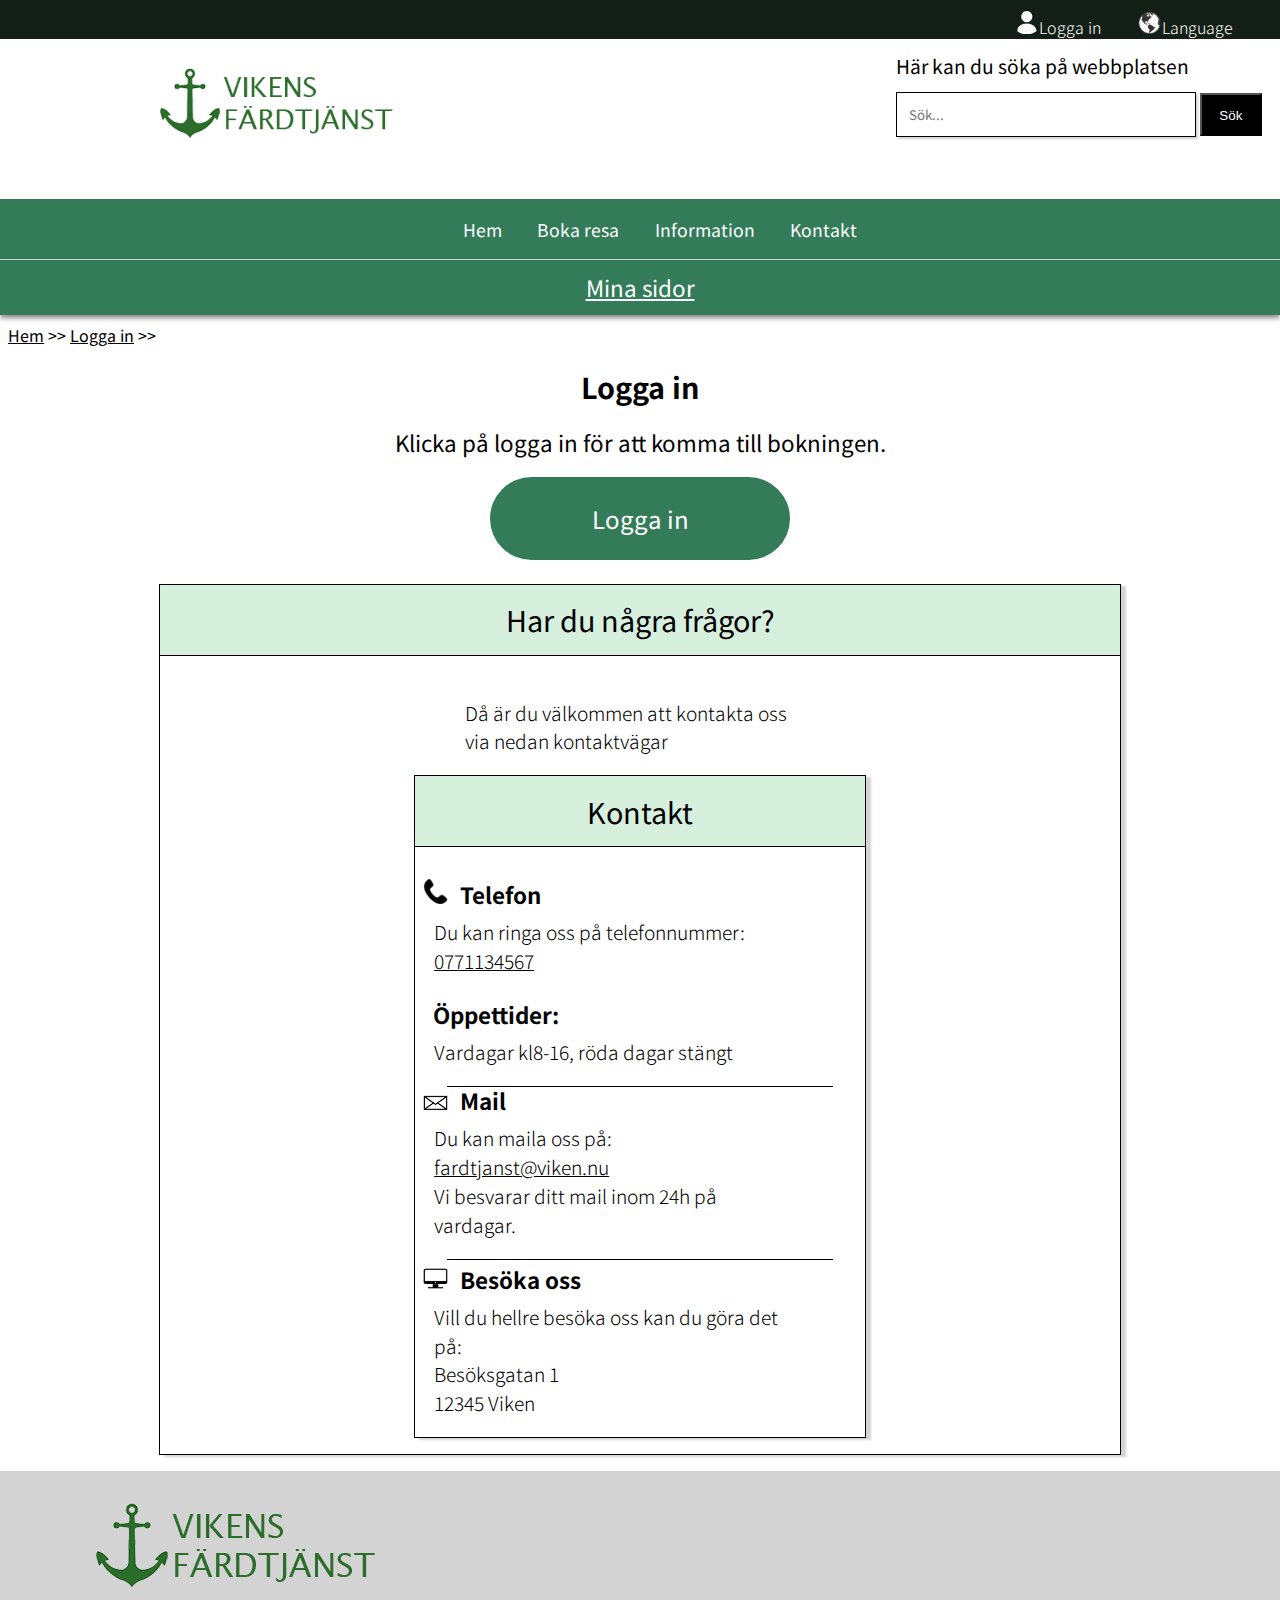
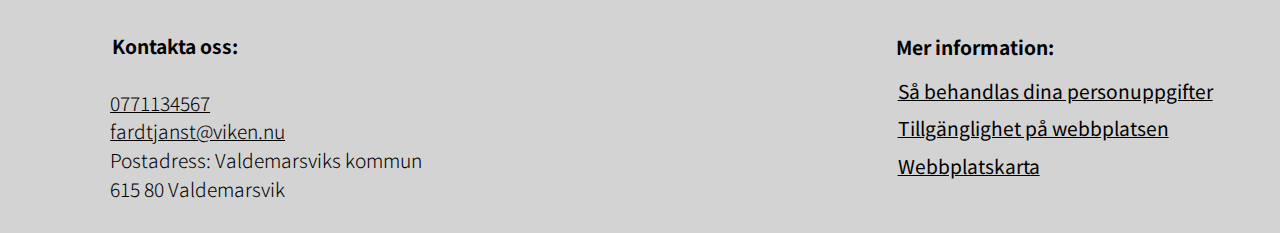
<file: login.html>
<!DOCTYPE html> 
<html lang="sv">
    <head> 
        <meta charset="utf-8">
        <meta name="viewport" content="width=device-width, initial-scale=1.0">
        <title>Logga in | Vikens Färdtjänst</title>
        <link rel="shortcut icon" href="favicon.ico" type="image/x-icon">
        <link rel="stylesheet" type="text/css" href="css/style.css">
    </head>
    <body>
        <header>
            <div class="headertop">
            <div class="header1"><a href="login.html" class="smalla"><img src="bilder/login.png" alt="Logga in användare" class="small-logo">Logga in</a>
                <a href="#" class="smalla1">  <img src="bilder/search.png" alt="Sök på sidan" class="small-logo">Sök</a>
                <a href="#" class="smalla"><img src="bilder/language.png" alt="Change language" class="small-logo">Language</a>  </div>
           </div>
            <div class="headergrid">
                <div class="left">
                  <a href="http://tildakallstrom.se/vikens">
                    <img src="bilder/logga.png" alt="Färdtjänstens Logga" class="logo">
            </a>
        </div>
        
        <div class="right">
          <form class="searchformform" action="#">
            <label for="search">Här kan du söka på webbplatsen</label><br>
              <input type="text" placeholder="Sök..." name="search" id="search" class="searchform"> <button type="submit" class="search">Sök</button>
              
            </form>
        </div>
      </div>
      
     <nav class="navbar" aria-label="Huvudmeny">
      <ul class="menyul">
          <li class="meny"><a href="index.html">Hem</a></li>
            <li class="meny"><a href="boka.html">Boka resa</a></li>
            <li class="meny"><a href="info.html">Information</a></li>
            <li class="meny"><a href="kontakt.html">Kontakt</a></li>
        </ul>
      </nav>
      <button class="minasidor" onclick="window.location.href='minasidor.html'">Mina sidor</button>

      
       </header>
<div class="breadcrumbs"><a href="index.html">Hem</a> >> <a href="login.html">Logga in</a> >></div>
<h1 class="h1h1">Logga in</h1>
<section class="loginsection">
    <h2 class="loginh2">Klicka på logga in för att komma till bokningen.</h2>
<button class="loginbutton" onclick="window.location.href='inlogboka.html'">Logga in</button>
</section>
<article class="bigbox">
  <h2 class="greenh2">Har du några frågor?</h2>
<p class="centerp">Då är du välkommen att kontakta oss via nedan kontaktvägar</p>
<article class="contactarticle">
<h2 class="greenh2">Kontakt</h2>
 
<img src="bilder/phone.png" class="contactlogo" alt="Telefonbokning">
<h3 class="bookingh3right">Telefon</h3>
<p>
Du kan ringa oss på telefonnummer: <a href="tel:0771134567"  class="links">0771134567</a>
</p>
<h3 class="bookingh3">Öppettider:</h3>
<p>
Vardagar kl8-16, röda dagar stängt</p>
<div class="line"></div>
<img src="bilder/mail.png" class="contactlogo" alt="Mailbokning">
<h3 class="bookingh3right">Mail</h3>
<p>
Du kan maila oss på: <a href="mailto:fardtjanst@viken.nu" class="links">fardtjanst@viken.nu</a><br>
Vi besvarar ditt mail inom 24h på vardagar.
</p>
<div class="line"></div>
<img src="bilder/computer.png" class="contactlogo" alt="Bokning på webbplatsen">
<h3 class="bookingh3right">Besöka oss</h3>
<p>
Vill du hellre besöka oss kan du göra det på:<br>
Besöksgatan 1<br>
12345 Viken
</p>
</article>
</article>
<footer>
  <div class="left">
    <a href="index.html">
        <img src="bilder/logga.png" alt="Logga för färdtjänsten" class="logofooter">
        </a>
      <h4 class="footerh4">Kontakta oss:</h4>
        <p class="footerp"> <a class="links" href="tel:0771134567">0771134567</a><br>
            <a class="links" href = "mailto:fardtjanst@viken.nu">fardtjanst@viken.nu</a><br>
        Postadress: Valdemarsviks kommun<br>
    615 80 Valdemarsvik </p>
  </div>
  
  <div class="footerright">
    <h4 class="footerh4">Mer information:</h4>
      <ul>
          <li class="footerlink">
      <a href="personuppgifter.html" class="links">Så behandlas dina personuppgifter</a>
    </li>
    <li class="footerlink">
      <a href="tillganglighet.html" class="links">Tillgänglighet på webbplatsen</a>
    </li>
     <li class="footerlink">
      <a href="sitemap.html" class="links">Webbplatskarta</a>
    </li>
    </ul>
  </div>
</footer>     
    </body>
    </html>
</file>
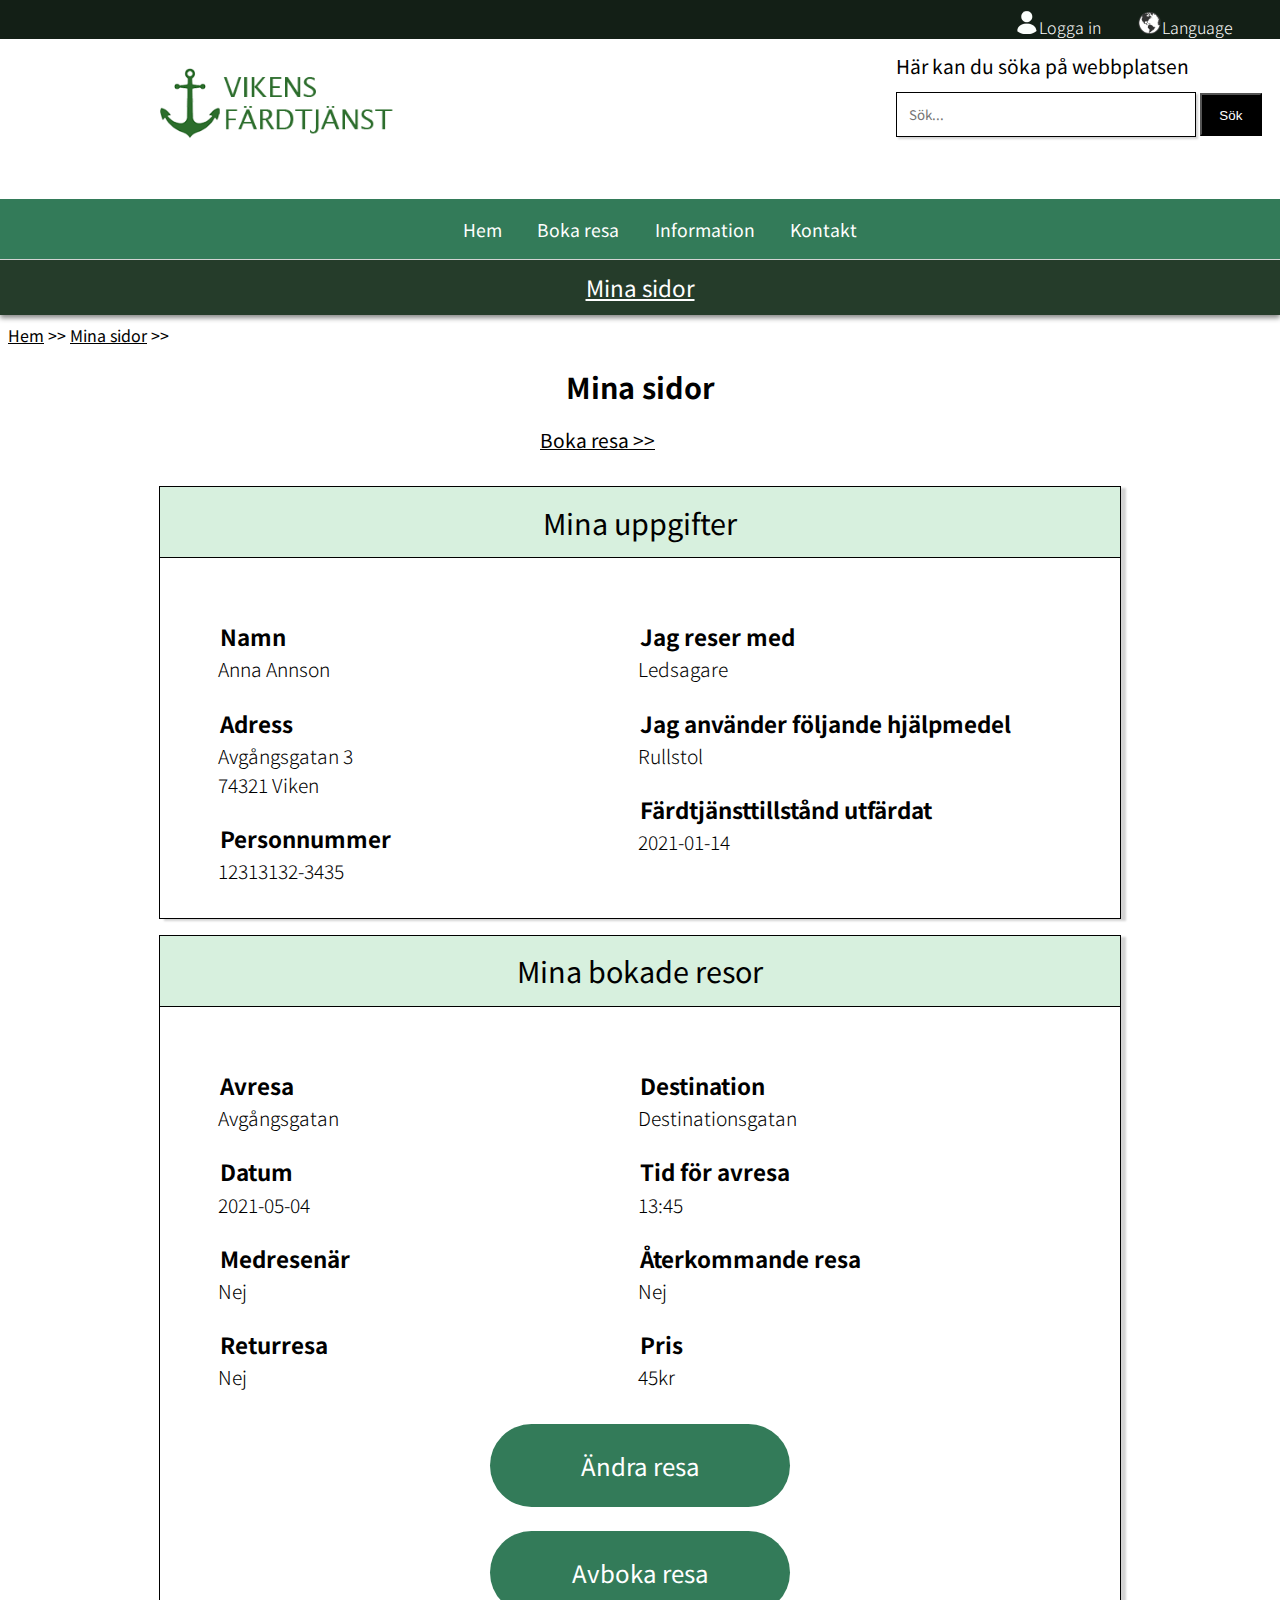
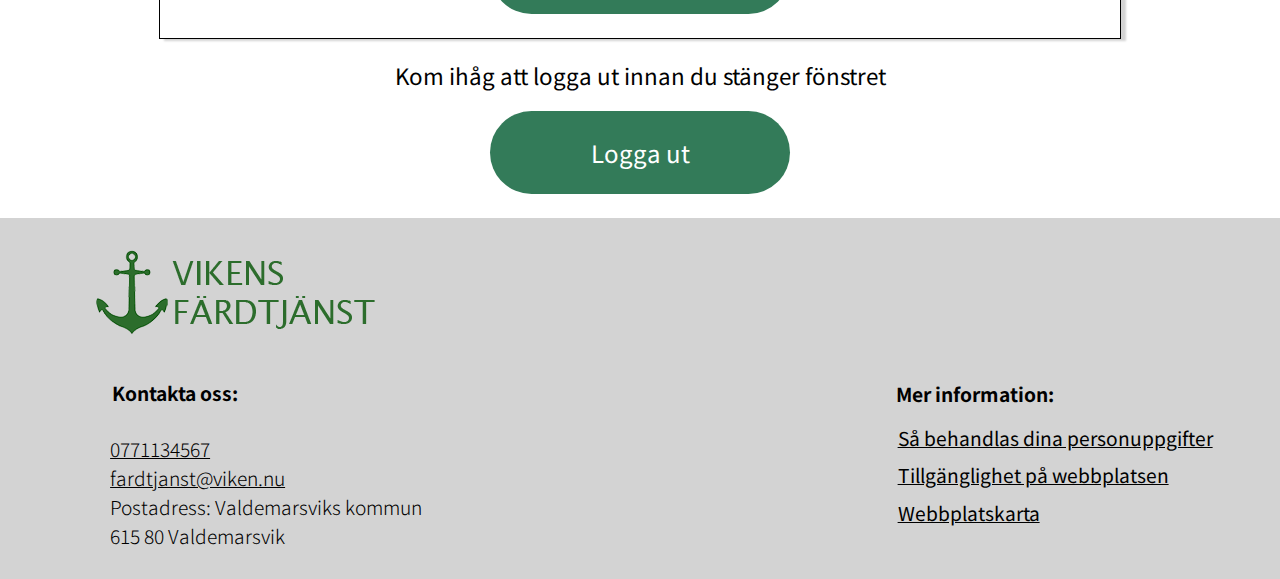
<file: minasidor.html>
<!DOCTYPE html> 
<html lang="sv">
    <head> 
        <meta charset="utf-8">
        <meta name="viewport" content="width=device-width, initial-scale=1.0">
        <title>Mina sidor | Vikens Färdtjänst</title>
        <link rel="shortcut icon" href="favicon.ico" type="image/x-icon">
        <link rel="stylesheet" type="text/css" href="css/style.css">
    </head>
    <body>
        <header>
            <div class="headertop">
            <div class="header1"><a href="login.html" class="smalla"><img src="bilder/login.png" alt="Logga in användare" class="small-logo">Logga in</a>
                <a href="#" class="smalla1">  <img src="bilder/search.png" alt="Sök på sidan" class="small-logo">Sök</a>
                <a href="#" class="smalla"><img src="bilder/language.png" alt="Change language" class="small-logo">Language</a>  </div>
           </div>
            <div class="headergrid">
                <div class="left">
                    <a href="http://tildakallstrom.se/vikens">
                        <img src="bilder/logga.png" alt="Färdtjänstens Logga" class="logo">
            </a>
        </div>
        <div class="right">
            <form class="searchformform" action="#">
                <label for="search">Här kan du söka på webbplatsen</label><br>
                  <input type="text" placeholder="Sök..." name="search" id="search" class="searchform"> <button type="submit" class="search">Sök</button>
                </form>
        </div>
      </div>
     <nav class="navbar" aria-label="Huvudmeny">
      <ul class="menyul">
            <li class="meny"><a href="index.html">Hem</a></li>
            <li class="meny"><a href="boka.html">Boka resa</a></li>
            <li class="meny"><a href="info.html">Information</a></li>
            <li class="meny"><a href="kontakt.html">Kontakt</a></li>
        </ul>
      </nav>
      <button class="minasidor1" onclick="window.location.href='minasidor.html'">Mina sidor</button>
       </header>
<div class="breadcrumbs"><a href="index.html">Hem</a> >> <a href="minasidor.html">Mina sidor</a> >></div>
    <h1 class="h1h1">Mina sidor</h1>
    <div class="movediv">
    <a class="move" href="inlogboka.html">Boka resa >></a>
  </div>
   <article class="bigbox">
    <h2 class="greenh2">Mina uppgifter</h2>
    <div class="grids">
        <div class="leftform">
            <h3>Namn</h3>
            <p class="pminasidor">Anna Annson</p>
            <h3>Adress</h3>
            <p class="pminasidor">Avgångsgatan 3<br>
            74321 Viken</p>
            <h3>Personnummer</h3>
            <p class="pminasidor">12313132-3435</p>
    </div>
       
        <div class="rightform">
            <h3>Jag reser med</h3>
            <p class="pminasidor">Ledsagare  </p>
            <h3>Jag använder följande hjälpmedel</h3>
            <p class="pminasidor">Rullstol</p>
            <h3>Färdtjänsttillstånd utfärdat</h3>
            <p class="pminasidor">2021-01-14</p>
    </div>
    </div>      
</article> 

<article class="bigbox">
    <h2 class="greenh2">Mina bokade resor</h2>
    <div class="grids">
        <div class="leftform">
            <h3>Avresa</h3>
            <p class="pminasidor">Avgångsgatan</p>
            <h3>Datum</h3>
            <p class="pminasidor">2021-05-04</p>
            <h3>Medresenär</h3>
            <p class="pminasidor">Nej</p>
            <h3>Returresa</h3>
            <p class="pminasidor">Nej</p>
    </div>
       
        <div class="rightform">
            <h3>Destination</h3>
            <p class="pminasidor">Destinationsgatan</p>
            <h3>Tid för avresa</h3>
            <p class="pminasidor">13:45</p>
            <h3>Återkommande resa</h3>
            <p class="pminasidor">Nej</p>
            <h3>Pris</h3>
            <p class="pminasidor">45kr</p>

    </div>
    </div>
        <button class="loginbutton" onclick="window.location.href='minasidor.html'">Ändra resa</button>
        <button class="loginbutton" onclick="window.location.href='minasidor.html'">Avboka resa</button>     
</article> 
    

<section class="loginsection">
    <h3 class="loginh3">Kom ihåg att logga ut innan du stänger fönstret</h3>
<button class="loginbutton" onclick="window.location.href='login.html'">Logga ut</button>
</section>

<footer>
  <div class="left">
    <a href="index.html">
        <img src="bilder/logga.png" alt="Logga för färdtjänsten" class="logofooter">
        </a>
      <h4 class="footerh4">Kontakta oss:</h4>
        <p class="footerp"> <a href="tel:0771134567"  class="links">0771134567</a><br>
            <a href="mailto:fardtjanst@viken.nu" class="links">fardtjanst@viken.nu</a><br>
        Postadress: Valdemarsviks kommun<br>
    615 80 Valdemarsvik </p>
  </div>
  
  <div class="footerright">
    <h4 class="footerh4">Mer information:</h4>
      <ul>
          <li class="footerlink">
      <a href="personuppgifter.html" class="links">Så behandlas dina personuppgifter</a>
    </li>
    <li class="footerlink">
      <a href="tillganglighet.html" class="links">Tillgänglighet på webbplatsen</a>
    </li>
     <li class="footerlink">
      <a href="sitemap.html" class="links">Webbplatskarta</a>
    </li>
    </ul>
  </div>
</footer>     
    </body>
    </html>
</file>
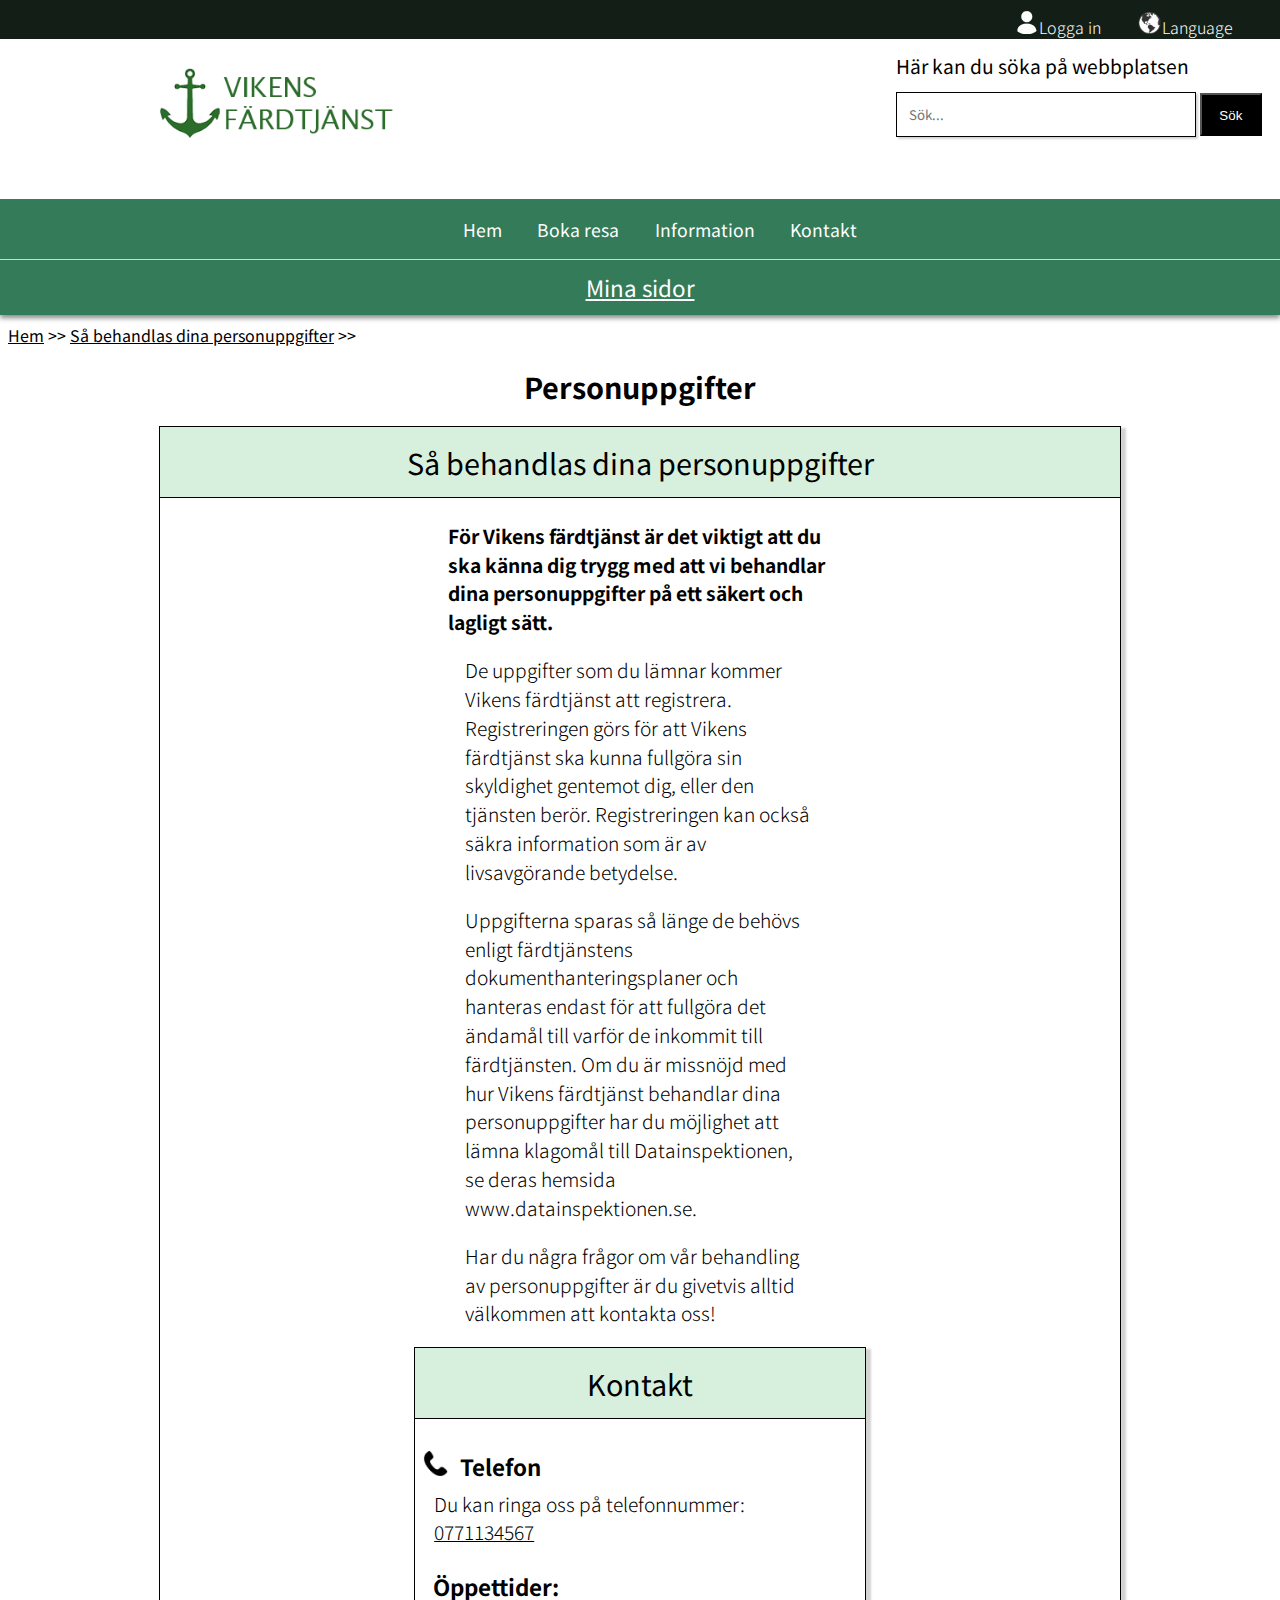
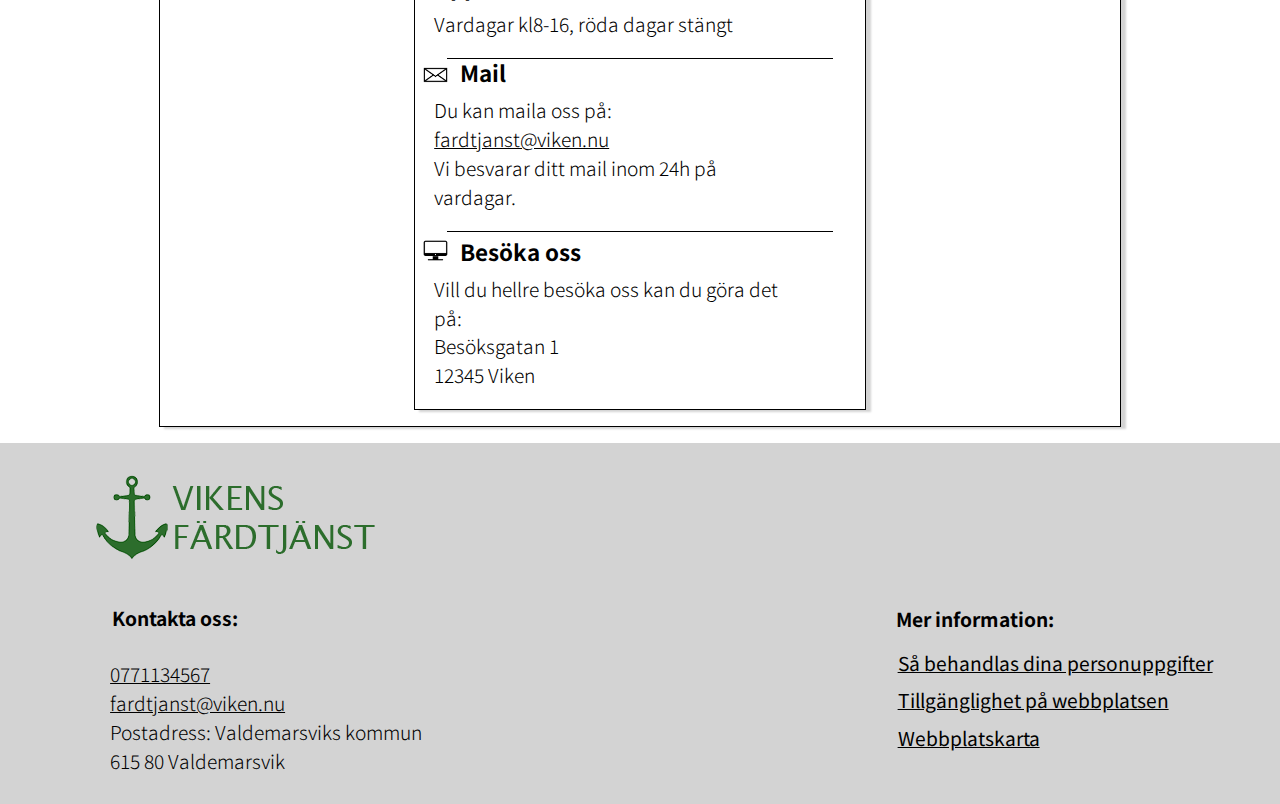
<file: personuppgifter.html>
<!DOCTYPE html> 
<html lang="sv">
    <head> 
        <meta charset="utf-8">
        <meta name="viewport" content="width=device-width, initial-scale=1.0">
        <title>Personuppgifter | Vikens Färdtjänst</title>
        <link rel="shortcut icon" href="favicon.ico" type="image/x-icon">
        <link rel="stylesheet" type="text/css" href="css/style.css">
    </head>
    <body>
        <header>
            <div class="headertop">
            <div class="header1"><a href="login.html" class="smalla"><img src="bilder/login.png" alt="Logga in användare" class="small-logo">Logga in</a>
                <a href="#" class="smalla1">  <img src="bilder/search.png" alt="Sök på sidan" class="small-logo">Sök</a>
                <a href="#" class="smalla"><img src="bilder/language.png" alt="Change language" class="small-logo">Language</a>  </div>
           </div>
            <div class="headergrid">
                <div class="left">
                  <a href="http://tildakallstrom.se/vikens">
                    <img src="bilder/logga.png" alt="Logga" class="logo">
            </a>
        </div>
        
        <div class="right">
          <form class="searchformform" action="#">
            <label for="search">Här kan du söka på webbplatsen</label><br>
              <input type="text" placeholder="Sök..." name="search" id="search" class="searchform"> <button type="submit" class="search">Sök</button>
            </form>
        </div>
      </div>
      
     <nav class="navbar" aria-label="Huvudmeny">
      <ul class="menyul">
          <li class="meny"><a href="index.html">Hem</a></li>
            <li class="meny"><a href="boka.html">Boka resa</a></li>
            <li class="meny"><a href="info.html">Information</a></li>
            <li class="meny"><a href="kontakt.html">Kontakt</a></li>
        </ul>
      </nav>
      <button class="minasidor" onclick="window.location.href='minasidor.html'">Mina sidor</button>
       </header>
<div class="breadcrumbs"><a href="index.html">Hem</a> >> <a href="personuppgifter.html">Så behandlas dina personuppgifter</a> >></div>

    <h1 class="h1h1">Personuppgifter</h1>
   <article class="bigbox">
    <h2 class="greenh2">Så behandlas dina personuppgifter</h2>
    <p class="person1">För Vikens färdtjänst är det viktigt att du ska känna dig trygg
         med att vi behandlar dina personuppgifter på ett säkert och lagligt sätt.</p>
         
         <p class="person">
        De uppgifter som du lämnar kommer Vikens färdtjänst att registrera. 
        Registreringen görs för att Vikens färdtjänst ska kunna fullgöra sin 
        skyldighet gentemot dig, eller den tjänsten berör. Registreringen kan 
        också säkra information som är av livsavgörande betydelse. </p>
        <p class="person">Uppgifterna sparas så länge de behövs enligt färdtjänstens dokumenthanteringsplaner
        och hanteras endast för att fullgöra det ändamål till varför de inkommit 
        till färdtjänsten. Om du är missnöjd med hur Vikens färdtjänst behandlar 
        dina personuppgifter har du möjlighet att lämna klagomål till Datainspektionen, 
        se deras hemsida www.datainspektionen.se.</p>
        
        <p class="person">      
        Har du några frågor om vår behandling av personuppgifter är du givetvis alltid välkommen att kontakta oss!</p>
  
  <article class="contactarticle">
  <h2 class="greenh2">Kontakt</h2>
  <img src="bilder/phone.png" class="contactlogo" alt="Telefonbokning">
  <h3 class="bookingh3right">Telefon</h3>
  <p>
  Du kan ringa oss på telefonnummer: <a href="tel:0771134567"  class="links">0771134567</a>
  </p>
  <h3 class="bookingh3">Öppettider:</h3>
  <p>
  Vardagar kl8-16, röda dagar stängt</p>
  <div class="line"></div>
  <img src="bilder/mail.png" class="contactlogo" alt="Mailbokning">
  <h3 class="bookingh3right">Mail</h3>
  <p>
  Du kan maila oss på: <a href="mailto:fardtjanst@viken.nu" class="links">fardtjanst@viken.nu</a><br>
  Vi besvarar ditt mail inom 24h på vardagar.
  </p>
  <div class="line"></div>
  <img src="bilder/computer.png" class="contactlogo" alt="Bokning på webbplatsen">
  <h3 class="bookingh3right">Besöka oss</h3>
  <p>
  Vill du hellre besöka oss kan du göra det på:<br>
  Besöksgatan 1<br>
  12345 Viken
  </p>
  </article>
</article> 

<footer>
  <div class="left">
    <a href="index.html">
        <img src="bilder/logga.png" alt="Vikens Färdtjänst Logga" class="logofooter">
        </a>
      <h4 class="footerh4">Kontakta oss:</h4>
        <p class="footerp"> <a href="tel:0771134567"  class="links">0771134567</a><br>
            <a href="mailto:fardtjanst@viken.nu" class="links">fardtjanst@viken.nu</a><br>
        Postadress: Valdemarsviks kommun<br>
    615 80 Valdemarsvik </p>
  </div>
  
  <div class="footerright">
    <h4 class="footerh4">Mer information:</h4>
      <ul>
          <li class="footerlink">
      <a href="personuppgifter.html" class="links">Så behandlas dina personuppgifter</a>
    </li>
    <li class="footerlink">
      <a href="tillganglighet.html" class="links">Tillgänglighet på webbplatsen</a>
    </li>
     <li class="footerlink">
      <a href="sitemap.html" class="links">Webbplatskarta</a>
    </li>
    </ul>
  </div>
</footer>    
    </body>
    </html>
</file>
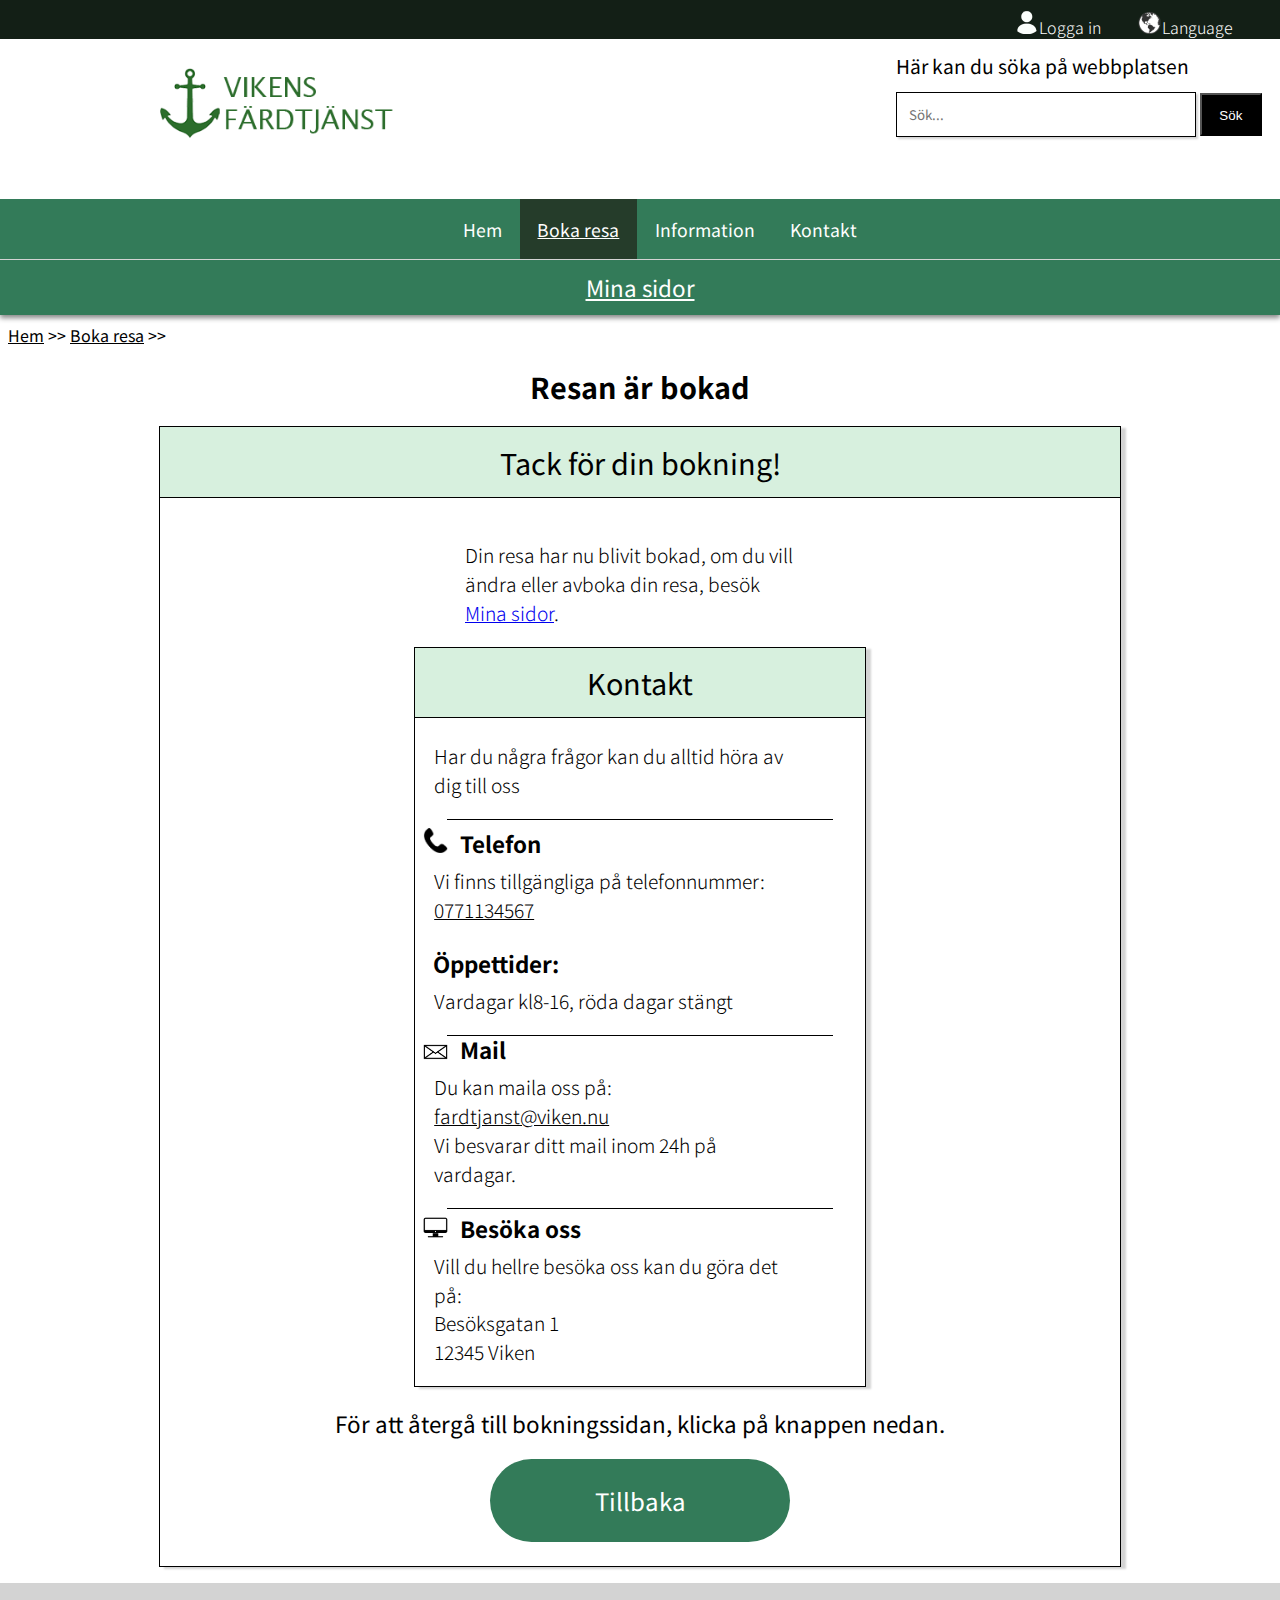
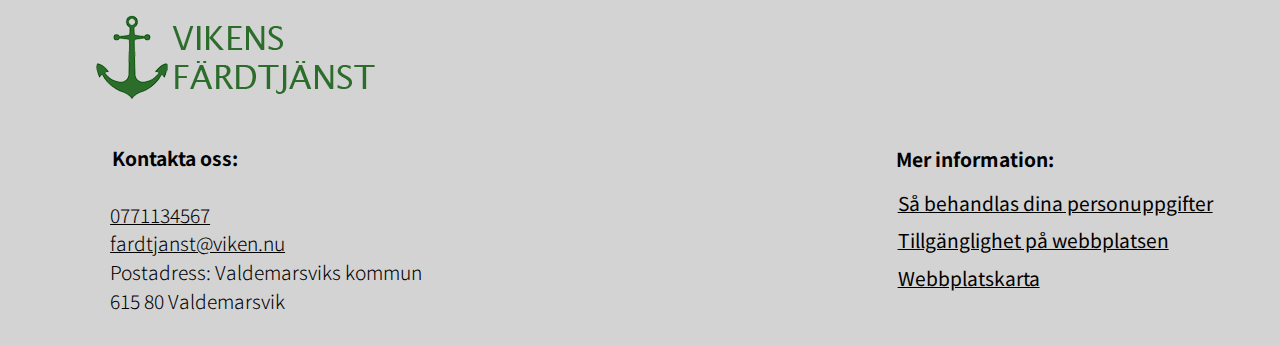
<file: resabokad.html>
<!DOCTYPE html> 
<html lang="sv">
    <head> 
        <meta charset="utf-8">
        <meta name="viewport" content="width=device-width, initial-scale=1.0">
        <title>Boka resa | Vikens Färdtjänst</title>
        <link rel="shortcut icon" href="favicon.ico" type="image/x-icon">
        <link rel="stylesheet" type="text/css" href="css/style.css">
    </head>
    <body>
        <header>
            <div class="headertop">
            <div class="header1"><a href="login.html" class="smalla"><img src="bilder/login.png" alt="Logga in användare" class="small-logo">Logga in</a>
                <a href="#" class="smalla1">  <img src="bilder/search.png" alt="Sök på sidan" class="small-logo">Sök</a>
                <a href="#" class="smalla"><img src="bilder/language.png" alt="Change language" class="small-logo">Language</a>  </div>
           </div>
            <div class="headergrid">
                <div class="left">
                  <a href="http://tildakallstrom.se/vikens">
            <img src="bilder/logga.png" alt="Logga För färdtjänsten" class="logo">
            </a>
        </div>
        <div class="right">
          <form class="searchformform" action="#">
            <label for="search">Här kan du söka på webbplatsen</label><br>
              <input type="text" placeholder="Sök..." name="search" id="search" class="searchform"> <button type="submit" class="search">Sök</button> 
            </form>
        </div>
      </div>
     <nav class="navbar" aria-label="Huvudmeny">
      <ul class="menyul">
          <li class="meny"><a href="index.html">Hem</a></li>
            <li class="menyhere"><a href="boka.html">Boka resa</a></li>
            <li class="meny"><a href="info.html">Information</a></li>
            <li class="meny"><a href="kontakt.html">Kontakt</a></li>
        </ul>
      </nav>
      <button class="minasidor" onclick="window.location.href='minasidor.html'">Mina sidor</button>
       </header>
<div class="breadcrumbs"><a href="index.html">Hem</a> >> <a href="boka.html">Boka resa</a> >></div>

    <h1 class="h1h1">Resan är bokad</h1>
    <article class="bigbox">
        <h2 class="greenh2">Tack för din bokning!</h2>
<p class="centerp">Din resa har nu blivit bokad, om du vill ändra eller avboka din resa, besök <br><a href="minasidor.html">Mina sidor</a>.</p>

<article class="contactarticle">
    <h2 class="greenh2">Kontakt</h2>
    <p>Har du några frågor kan du alltid höra av dig till oss</p>
     <div class="line"></div>
    <img src="bilder/phone.png" class="contactlogo" alt="Telefonbokning">
    <h3 class="bookingh3right">Telefon</h3>
     <p>
    Vi finns tillgängliga på telefonnummer: <a href="tel:0771134567"  class="links">0771134567</a>
 </p>
 <h3 class="bookingh3">Öppettider:</h3>
 <p>
    Vardagar kl8-16, röda dagar stängt</p>
    <div class="line"></div>
    <img src="bilder/mail.png" class="contactlogo" alt="Mailbokning">
    <h3 class="bookingh3right">Mail</h3>
     <p>
    Du kan maila oss på: <a href="mailto:fardtjanst@viken.nu" class="links">fardtjanst@viken.nu</a><br>
    Vi besvarar ditt mail inom 24h på vardagar.
 </p>
 <div class="line"></div>
 <img src="bilder/computer.png" class="contactlogo" alt="Bokning på webbplatsen">
 <h3 class="bookingh3right">Besöka oss</h3>
     <p>
    Vill du hellre besöka oss kan du göra det på:<br>
    Besöksgatan 1<br>
    12345 Viken
 </p>
</article> 
<section class="loginsection">
    <h3 class="loginh3">För att återgå till bokningssidan, klicka på knappen nedan.</h3>
<button class="loginbutton" onclick="window.location.href='inlogboka.html'">Tillbaka</button>
  </section>           
</article> 
<footer>
  <div class="left">
    <a href="index.html">
        <img src="bilder/logga.png" alt="Färdtjänstens Logga" class="logofooter">
        </a>
      <h4 class="footerh4">Kontakta oss:</h4>
        <p class="footerp"> <a href="tel:0771134567"  class="links">0771134567</a><br>
            <a href="mailto:fardtjanst@viken.nu" class="links">fardtjanst@viken.nu</a><br>
        Postadress: Valdemarsviks kommun<br>
    615 80 Valdemarsvik </p>
  </div>
  
  <div class="footerright">
    <h4 class="footerh4">Mer information:</h4>
      <ul>
          <li class="footerlink">
      <a href="personuppgifter.html" class="links">Så behandlas dina personuppgifter</a>
    </li>
    <li class="footerlink">
      <a href="tillganglighet.html" class="links">Tillgänglighet på webbplatsen</a>
    </li>
     <li class="footerlink">
      <a href="sitemap.html" class="links">Webbplatskarta</a>
    </li>
    </ul>
  </div>
</footer>    
    </body>
    </html>
</file>
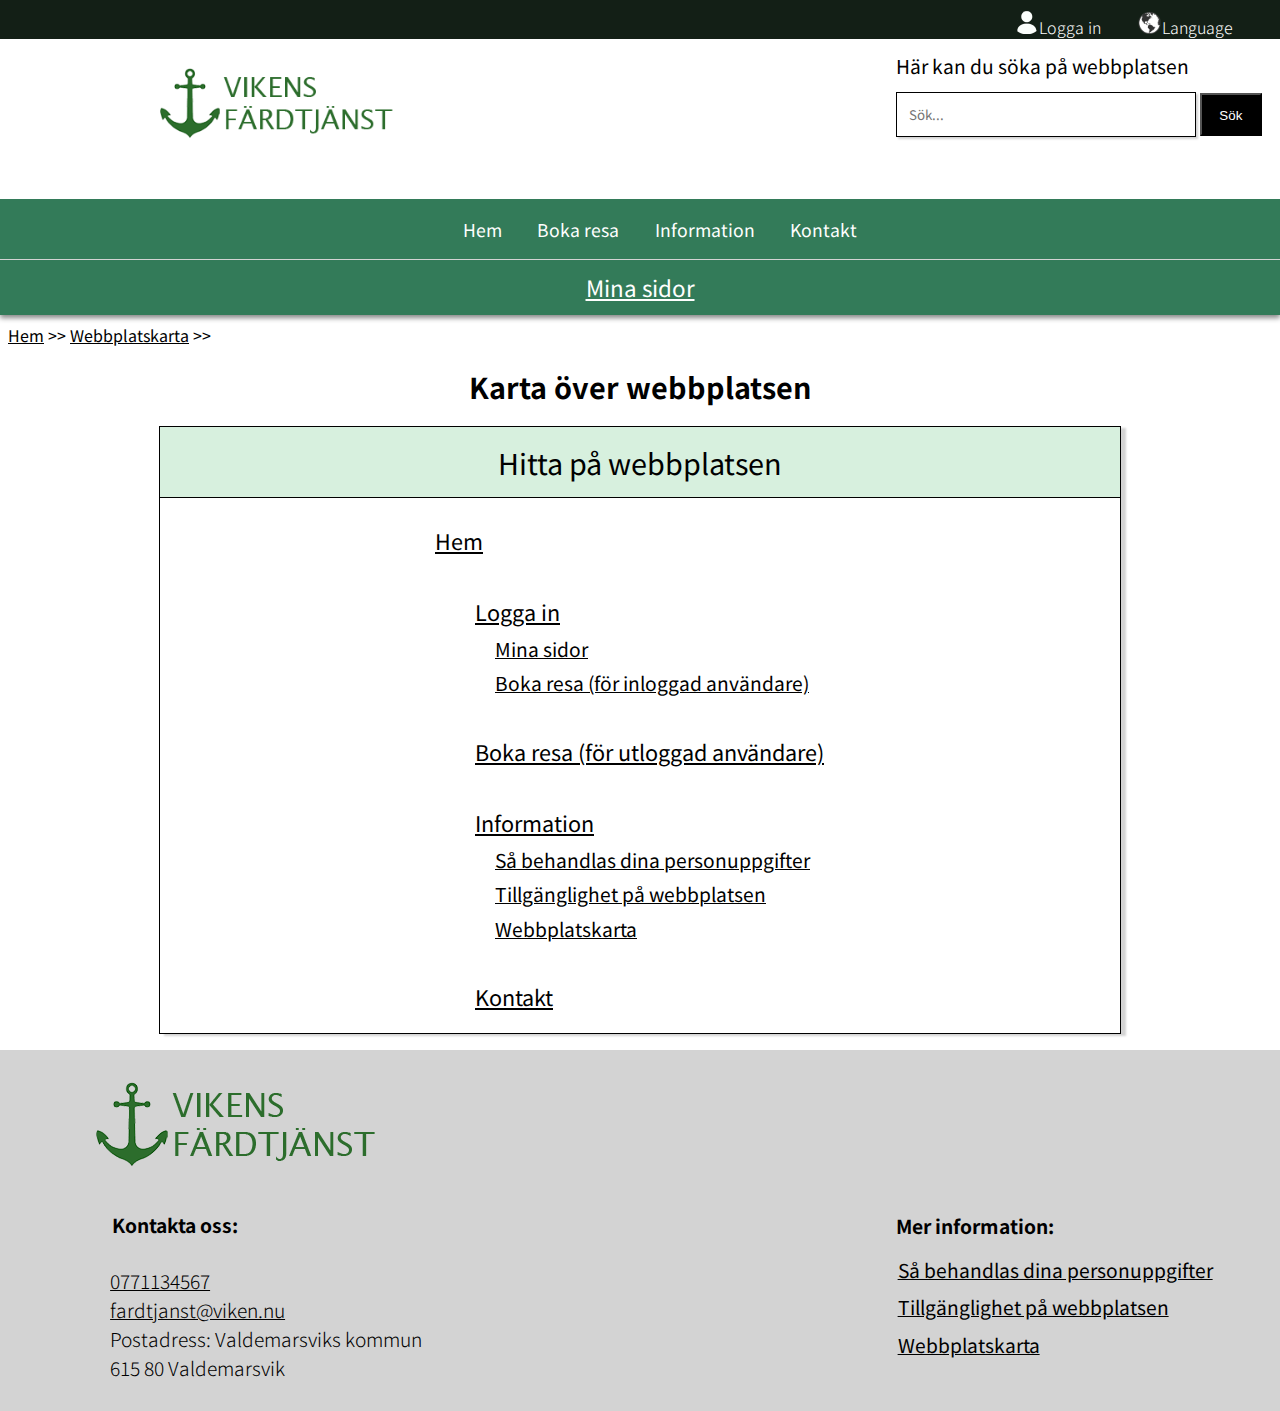
<file: sitemap.html>
<!DOCTYPE html> 
<html lang="sv">
    <head> 
        <meta charset="utf-8">
        <meta name="viewport" content="width=device-width, initial-scale=1.0">
        <title>Webbplatskarta | Vikens Färdtjänst</title>
        <link rel="shortcut icon" href="favicon.ico" type="image/x-icon">
        <link rel="stylesheet" type="text/css" href="css/style.css">
    </head>
    <body>
        <header>
            <div class="headertop">
            <div class="header1"><a href="login.html" class="smalla"><img src="bilder/login.png" alt="Logga in användare" class="small-logo">Logga in</a>
                <a href="#" class="smalla1">  <img src="bilder/search.png" alt="Sök på sidan" class="small-logo">Sök</a>
                <a href="#" class="smalla"><img src="bilder/language.png" alt="Change language" class="small-logo">Language</a>  </div>
           </div>
            <div class="headergrid">
                <div class="left">
                    <a href="http://tildakallstrom.se/vikens">
                        <img src="bilder/logga.png" alt="Färdtjänstens Logga" class="logo">
            </a>
        </div>
        
        <div class="right">
            <form class="searchformform" action="#">
                <label for="search">Här kan du söka på webbplatsen</label><br>
                  <input type="text" placeholder="Sök..." name="search" id="search" class="searchform"> <button type="submit" class="search">Sök</button>   
                </form>
        </div>
      </div>
      
     <nav class="navbar" aria-label="Huvudmeny">
      <ul class="menyul">
            <li class="meny"><a href="index.html">Hem</a></li>
            <li class="meny"><a href="boka.html">Boka resa</a></li>
            <li class="meny"><a href="info.html">Information</a></li>
            <li class="meny"><a href="kontakt.html">Kontakt</a></li>
        </ul>
      </nav>
      <button class="minasidor" onclick="window.location.href='minasidor.html'">Mina sidor</button>
       </header>
<div class="breadcrumbs"><a href="index.html">Hem</a> >> <a href="sitemap.html">Webbplatskarta</a> >></div>

    <h1 class="h1h1">Karta över webbplatsen</h1>
   <article class="bigbox">
    <h2 class="greenh2">Hitta på webbplatsen</h2>
   <div class="centering">
   <a class="bigblacklink" href="index.html"> Hem</a>
    <ul>
        <li class="bigli"><a class="bigblacklink" href="login.html">Logga in</a></li>
        <li class="littleli"><a class="littleblacklink" href="minasidor.html">Mina sidor</a></li>
        <li class="littleli"><a class="littleblacklink" href="inlogboka.html">Boka resa (för inloggad användare)</a></li>
    </ul>
    <ul>
        <li class="bigli"><a class="bigblacklink" href="boka.html">Boka resa (för utloggad användare)</a></li>
    </ul>
    <ul>
        <li class="bigli"><a class="bigblacklink" href="info.html">Information</a></li>
       <li class="littleli"><a class="littleblacklink" href="personuppgifter.html">Så behandlas dina personuppgifter</a></li>
       <li class="littleli"><a class="littleblacklink" href="tillganglighet.html">Tillgänglighet på webbplatsen</a></li>
       <li class="littleli"><a class="littleblacklink" href="sitemap.html">Webbplatskarta</a></li>
    </ul>
<ul>
    <li class="bigli"><a class="bigblacklink" href="kontakt.html">Kontakt</a></li>
</ul>
</div>        
</article> 

<footer>
  <div class="left">
    <a href="index.html">
        <img src="bilder/logga.png" alt="Logga för färdtjänsten" class="logofooter">
        </a>
      <h4 class="footerh4">Kontakta oss:</h4>
        <p class="footerp"> <a href="tel:0771134567"  class="links">0771134567</a><br>
            <a href="mailto:fardtjanst@viken.nu" class="links">fardtjanst@viken.nu</a><br>
        Postadress: Valdemarsviks kommun<br>
    615 80 Valdemarsvik </p>
  </div>
  
  <div class="footerright">
    <h4 class="footerh4">Mer information:</h4>
      <ul>
          <li class="footerlink">
      <a href="personuppgifter.html" class="links">Så behandlas dina personuppgifter</a>
    </li>
    <li class="footerlink">
      <a href="tillganglighet.html" class="links">Tillgänglighet på webbplatsen</a>
    </li>
     <li class="footerlink">
      <a href="sitemap.html" class="links">Webbplatskarta</a>
    </li>
    </ul>
  </div>
</footer>   
    </body>
    </html>
</file>
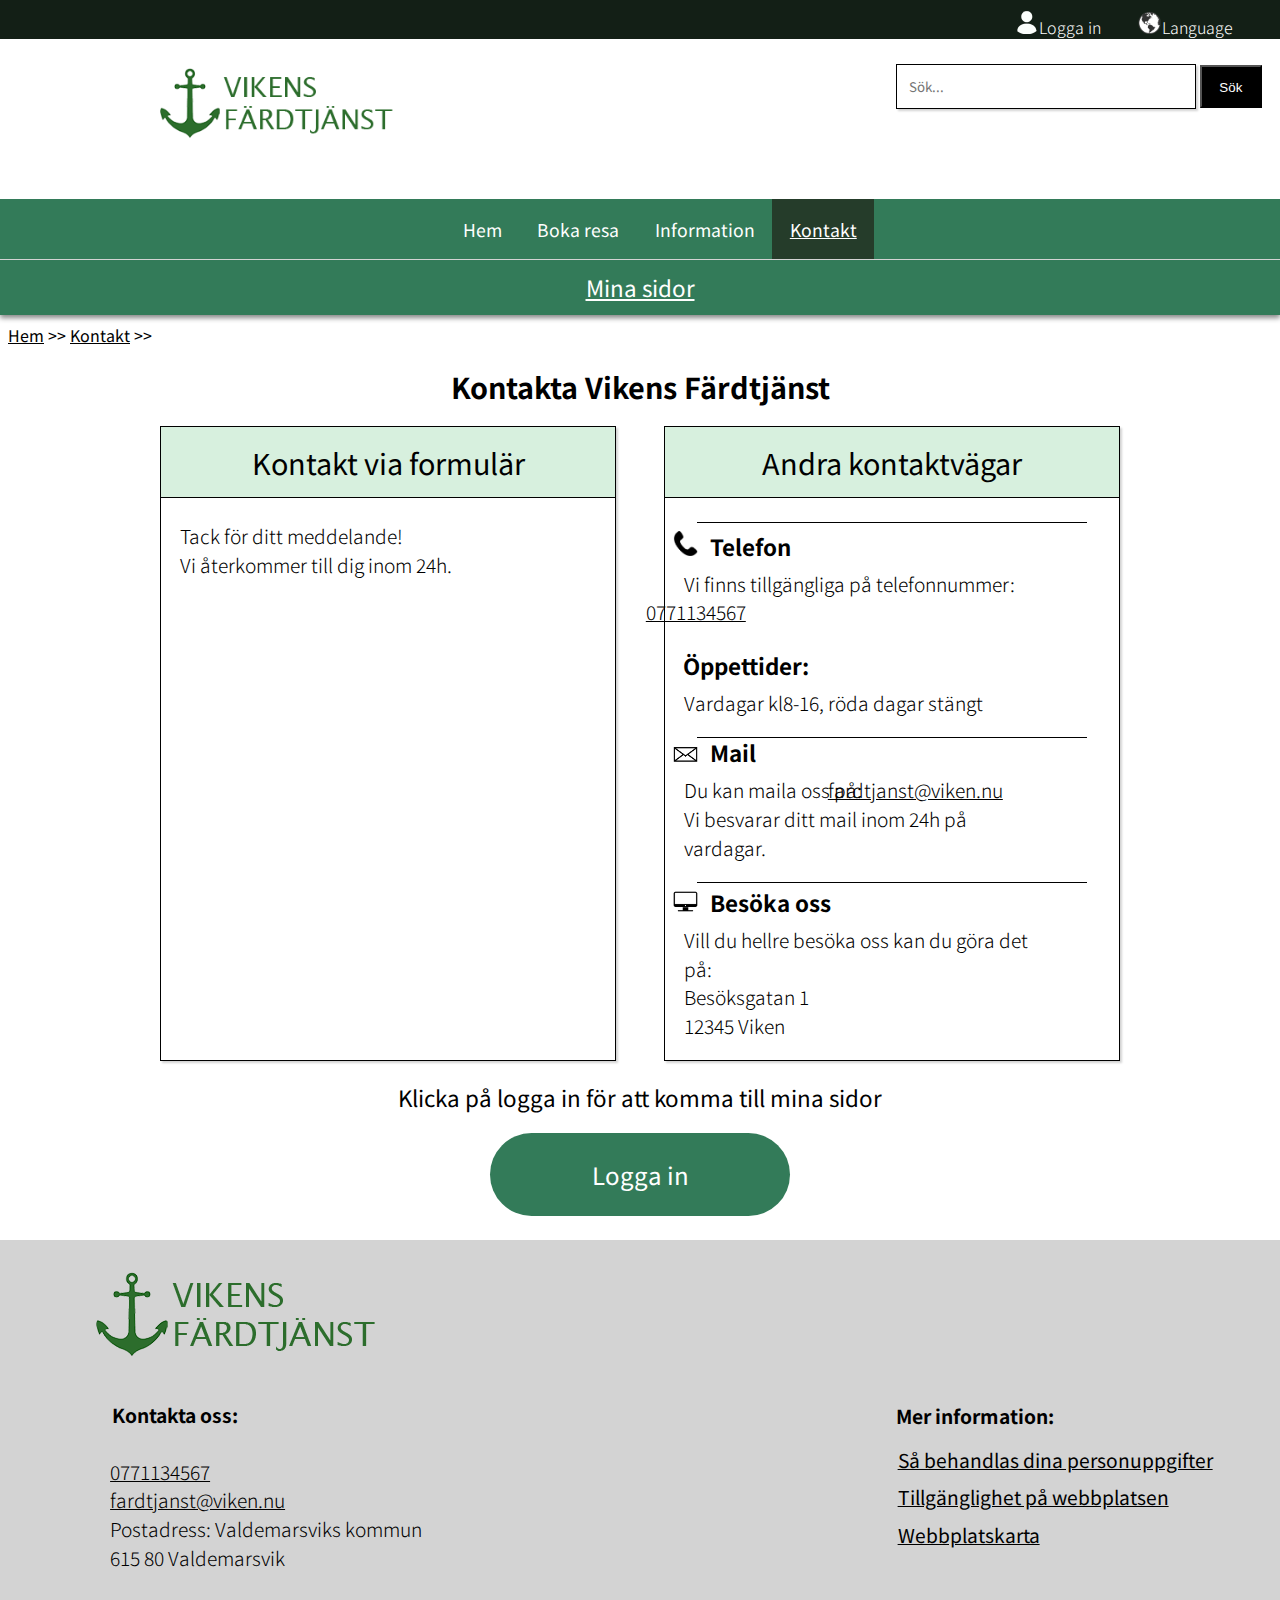
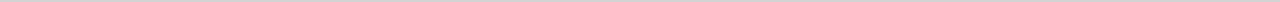
<file: skickat.html>
<!DOCTYPE html> 
<html lang="sv">
    <head> 
        <meta charset="utf-8">
        <meta name="viewport" content="width=device-width, initial-scale=1.0">
        <title>Kontakt | Vikens Färdtjänst</title>
        <link rel="shortcut icon" href="favicon.ico" type="image/x-icon">
        <link rel="stylesheet" type="text/css" href="css/style.css">
    </head>
    <body>
        <header>
            <div class="headertop">
            <div class="header1"><a href="login.html" class="smalla"><img src="bilder/login.png" alt="Logga in" class="small-logo">Logga in</a>
                <a href="#" class="smalla1">  <img src="bilder/search.png" alt="Logga in" class="small-logo">Sök</a>
                <a href="#" class="smalla"><img src="bilder/language.png" alt="Change language" class="small-logo">Language</a>  </div>
           </div>
            <div class="headergrid">
                <div class="left">
                  <a href="http://tildakallstrom.se/vikens">
                    <img src="bilder/logga.png" alt="Logga" class="logo">
            </a>
        </div>
        <div class="right">
            <form class="searchformform" action="#">
                <input type="text" placeholder="Sök..." name="search" class="searchform"> <button type="submit" class="search">Sök</button>
              </form>
        </div>
      </div>
           <nav class="navbar" aria-label="Huvudmeny">
      <ul class="menyul">
            <li class="meny"><a href="index.html">Hem</a></li>
            <li class="meny"><a href="boka.html">Boka resa</a></li>
            <li class="meny"><a href="info.html">Information</a></li>
            <li class="menyhere"><a href="kontakt.html">Kontakt</a></li>
        </ul>
      </nav>
      <button class="minasidor" onclick="window.location.href='minasidor.html'">Mina sidor</button>
       </header>
<div class="breadcrumbs"><a href="index.html">Hem</a> >> <a href="kontakt.html">Kontakt</a> >></div> 
<h1 class="h1h1">Kontakta Vikens Färdtjänst</h1>

<div class="columnbooking">
   <article class="leftarticle">
   <h2 class="greenh2">Kontakt via formulär</h2>
   
<p>Tack för ditt meddelande!<br> Vi återkommer till dig inom 24h.</p>
   </article> 

   <article class="rightarticle">
    <h2 class="greenh2">Andra kontaktvägar</h2>
     <div class="line"></div>
    <img src="bilder/phone.png" class="contactlogo" alt="Telefonbokning">
    <h3 class="bookingh3right">Telefon</h3>
     <p>
    Vi finns tillgängliga på telefonnummer: <a href="tel:0771134567"  class="link">0771134567</a>
 </p>
 <h3 class="bookingh3">Öppettider:</h3>
 <p>
    Vardagar kl8-16, röda dagar stängt</p>
    <div class="line"></div>
    <img src="bilder/mail.png" class="contactlogo" alt="Mailbokning">
    <h3 class="bookingh3right">Mail</h3>
     <p>
    Du kan maila oss på: <a href="mailto:fardtjanst@viken.nu" class="link">fardtjanst@viken.nu</a><br>
    Vi besvarar ditt mail inom 24h på vardagar.
 </p>
 <div class="line"></div>
 <img src="bilder/computer.png" class="contactlogo" alt="Bokning på webbplatsen">
 <h3 class="bookingh3right">Besöka oss</h3>
     <p>
    Vill du hellre besöka oss kan du göra det på:<br>
    Besöksgatan 1<br>
    12345 Viken
 </p>
</article> 
</div>
    
<section class="loginsection">
    <h3 class="loginh3">Klicka på logga in för att komma till mina sidor</h3>
<button class="loginbutton" onclick="window.location.href='login.html'">Logga in</button>
</section>

<footer>
  <div class="left">
    <a href="index.html">
        <img src="bilder/logga.png" alt="Logga" class="logofooter">
        </a>
      <h4 class="footerh4">Kontakta oss:</h4>
        <p class="footerp"> <a href="tel:0771134567"  class="links">0771134567</a><br>
            <a href="mailto:fardtjanst@viken.nu" class="links">fardtjanst@viken.nu</a><br>
        Postadress: Valdemarsviks kommun<br>
    615 80 Valdemarsvik </p>
  </div>
  
  <div class="footerright">
    <h4 class="footerh4">Mer information:</h4>
      <ul>
          <li class="footerlink">
      <a href="personuppgifter.html" class="links">Så behandlas dina personuppgifter</a>
    </li>
    <li class="footerlink">
      <a href="tillganglighet.html" class="links">Tillgänglighet på webbplatsen</a>
    </li>
     <li class="footerlink">
      <a href="sitemap.html" class="links">Webbplatskarta</a>
    </li>
    </ul>
  </div>
</footer>    
    </body>
    </html>
</file>
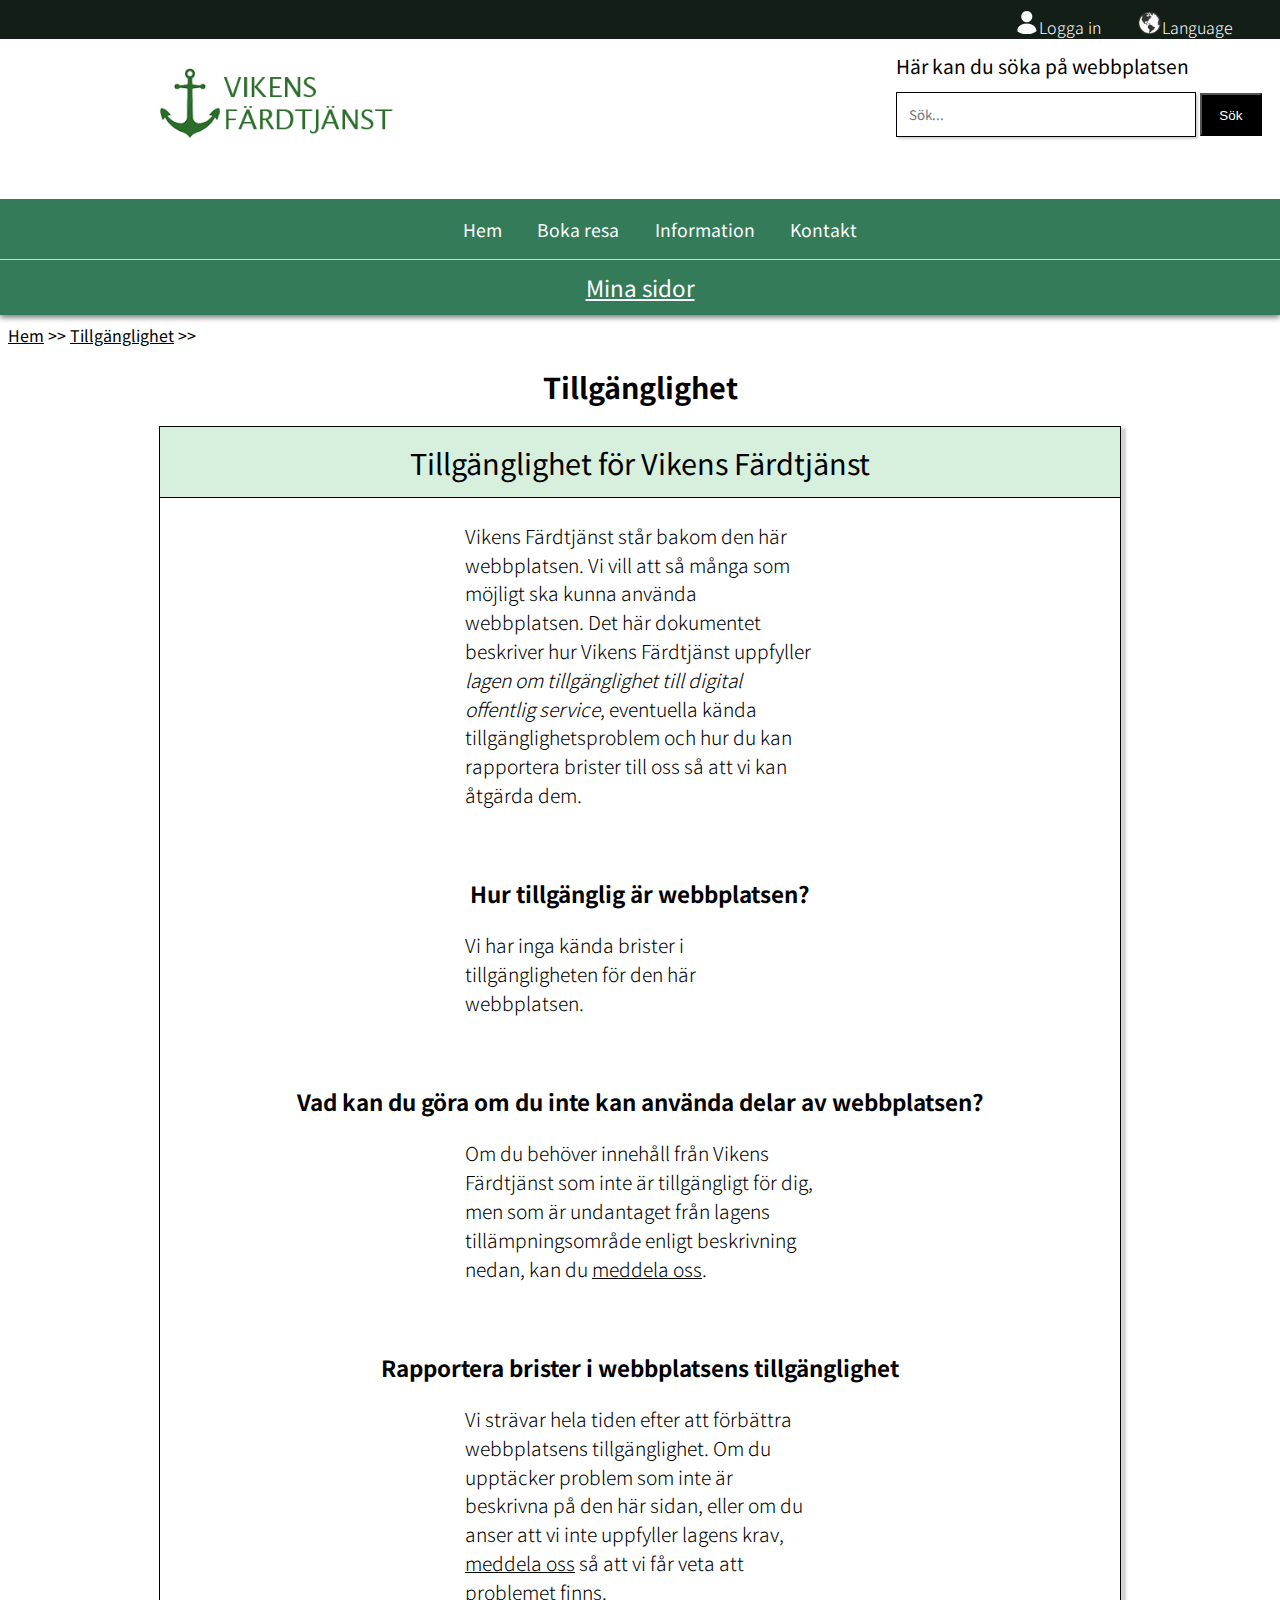
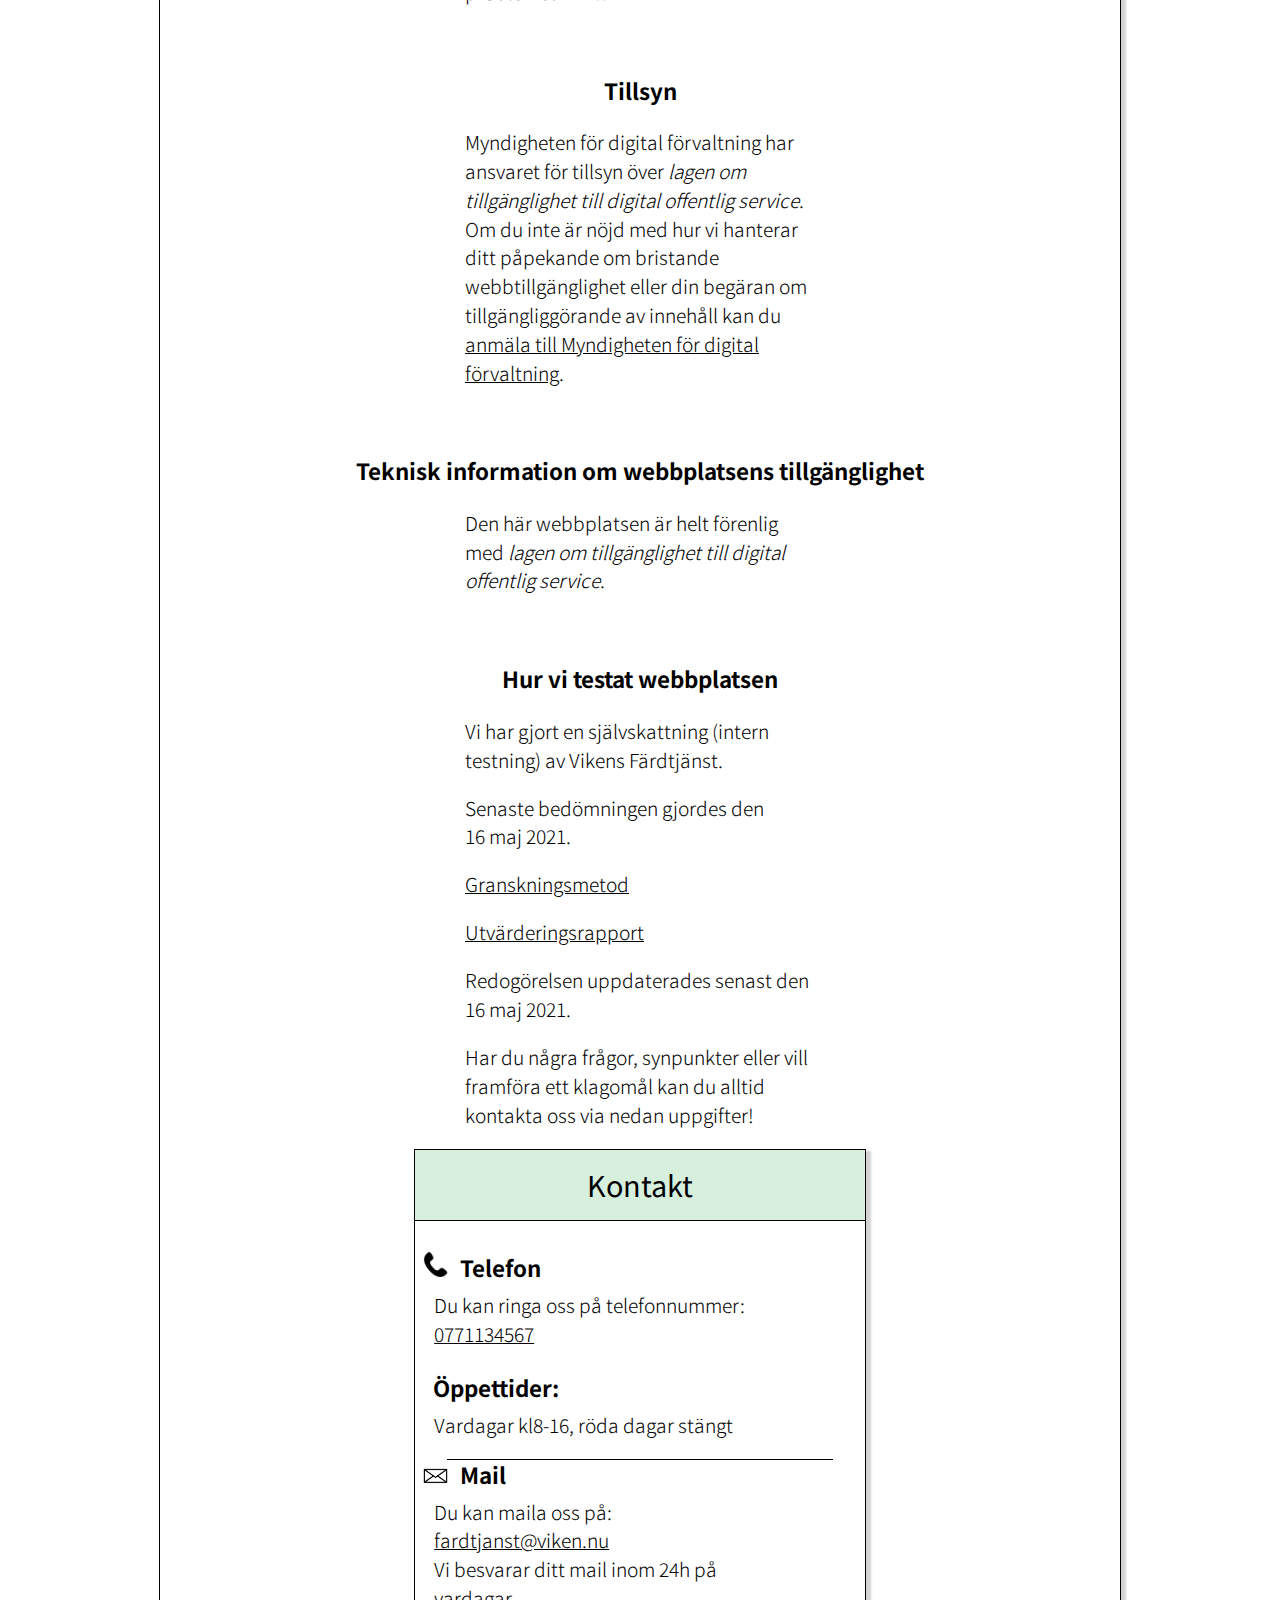
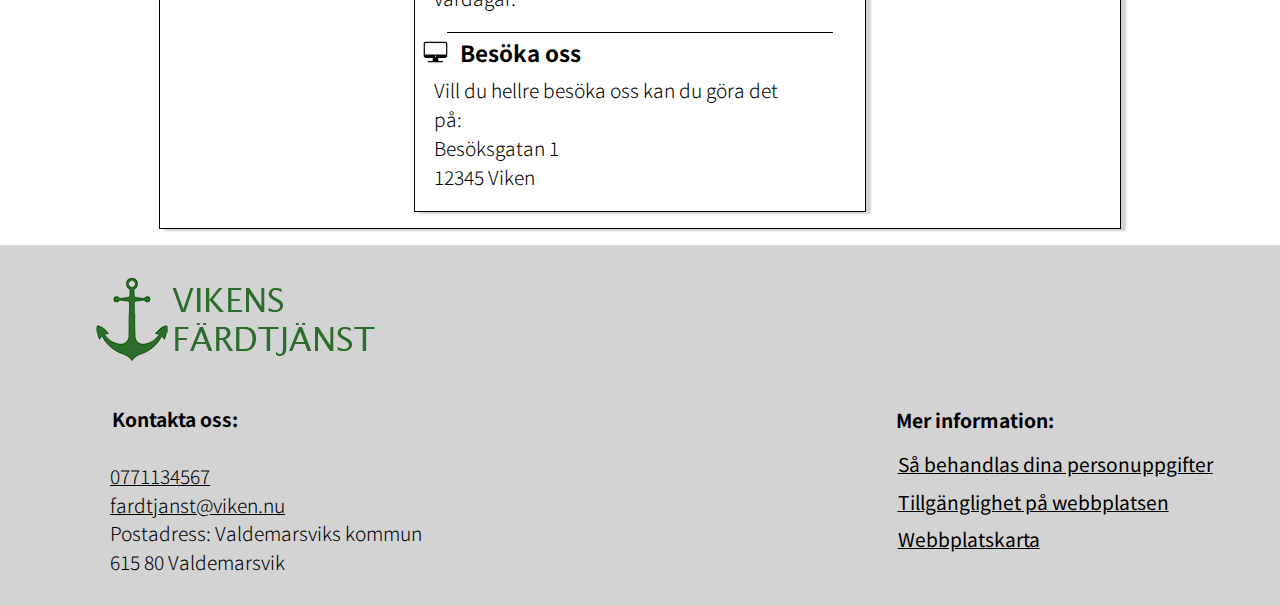
<file: tillganglighet.html>
<!DOCTYPE html> 
<html lang="sv">
    <head> 
        <meta charset="utf-8">
        <meta name="viewport" content="width=device-width, initial-scale=1.0">
        <title>Tillgänglighet | Vikens Färdtjänst</title>
        <link rel="shortcut icon" href="favicon.ico" type="image/x-icon">
        <link rel="stylesheet" type="text/css" href="css/style.css">
    </head>
    <body>
        <header>
            <div class="headertop">
            <div class="header1"><a href="login.html" class="smalla"><img src="bilder/login.png" alt="Logga in användare" class="small-logo">Logga in</a>
                <a href="#" class="smalla1">  <img src="bilder/search.png" alt="Sök på sidan" class="small-logo">Sök</a>
                <a href="#" class="smalla"><img src="bilder/language.png" alt="Change language" class="small-logo">Language</a>  </div>
           </div>
            <div class="headergrid">
                <div class="left">
                  <a href="http://tildakallstrom.se/vikens">
                    <img src="bilder/logga.png" alt="Logga" class="logo">
            </a>
        </div>
        
        <div class="right">
          <form class="searchformform" action="#">
            <label for="search">Här kan du söka på webbplatsen</label><br>
              <input type="text" placeholder="Sök..." name="search" id="search" class="searchform"> <button type="submit" class="search">Sök</button>
            </form>
        </div>
      </div>
      
     <nav class="navbar" aria-label="Huvudmeny">
      <ul class="menyul">
          <li class="meny"><a href="index.html">Hem</a></li>
            <li class="meny"><a href="boka.html">Boka resa</a></li>
            <li class="meny"><a href="info.html">Information</a></li>
            <li class="meny"><a href="kontakt.html">Kontakt</a></li>
        </ul>
      </nav>
      <button class="minasidor" onclick="window.location.href='minasidor.html'">Mina sidor</button>
       </header>
<div class="breadcrumbs"><a href="index.html">Hem</a> >> <a href="tillganglighet.html">Tillgänglighet</a> >></div>

    <h1 class="h1h1">Tillgänglighet</h1>
   <article class="bigbox">
    <h2 class="greenh2">Tillgänglighet för Vikens Färdtjänst</h2>

    <p class="person">Vikens Färdtjänst står bakom den här
      webbplatsen. Vi vill att så många som möjligt ska kunna använda webbplatsen.
      Det här dokumentet beskriver hur Vikens Färdtjänst uppfyller
      <cite>lagen om tillgänglighet till digital offentlig service</cite>,
      eventuella kända tillgänglighetsproblem och hur du kan rapportera brister
      till oss så att vi kan åtgärda dem.</p>

    <h3 class="centerh3">Hur tillgänglig är webbplatsen?</h3>

    <p class="person">Vi har inga kända brister i tillgängligheten för den här webbplatsen.</p>

    <h3 class="centerh3">Vad kan du göra om du inte kan använda delar av webbplatsen?</h3>

    <p class="person">Om du behöver innehåll från Vikens Färdtjänst som inte är tillgängligt
      för dig, men som är undantaget från lagens tillämpningsområde enligt
      beskrivning nedan, kan du
      <a href="#contact" class="links">meddela oss</a>.</p>

    <h3 class="centerh3">Rapportera brister i webbplatsens tillgänglighet</h3>

    <p class="person">Vi strävar hela tiden efter att förbättra webbplatsens tillgänglighet.
      Om du upptäcker problem som inte är beskrivna på den här sidan, eller
      om du anser att vi inte uppfyller lagens krav,
      <a href="#contact" class="links">meddela oss</a>
      så att vi får veta att problemet finns.</p>

    <h3 class="centerh3">Tillsyn</h3>

    <p class="person">Myndigheten för digital förvaltning har ansvaret för tillsyn över
      <cite>lagen om tillgänglighet till digital offentlig service</cite>.
      Om du inte är nöjd med hur vi hanterar ditt påpekande om bristande
      webbtillgänglighet eller din begäran om tillgängliggörande av
      innehåll kan du
      <a href="https://www.digg.se/tdosanmalan" class="links">anmäla till Myndigheten för digital förvaltning</a>.</p>

    <h3 class="centerh3">Teknisk information om webbplatsens tillgänglighet</h3>

    <p class="person">Den här webbplatsen är helt förenlig med
      <cite>lagen om tillgänglighet till digital offentlig service</cite>.</p>

    <h3 class="centerh3">Hur vi testat webbplatsen</h3>
    <p class="person">Vi har gjort en självskattning (intern testning) av Vikens Färdtjänst.</p>

    <p class="person">Senaste bedömningen gjordes den 16&#160;maj 2021.</p>

    <p class="person"><a href="http://tildakallstrom.se/vikens/tillganglighet.html" class="links">Granskningsmetod</a></p>

    <p class="person"><a href="http://tildakallstrom.se/vikens/tillganglighet.html" class="links">Utvärderingsrapport</a></p>

    <p class="person">Redogörelsen uppdaterades senast den 16&#160;maj 2021.</p>
 
        <p class="person">      
        Har du några frågor, synpunkter eller vill framföra ett klagomål kan du alltid kontakta oss via nedan uppgifter!</p>
  
  <article class="contactarticle" id="contact">
  <h2 class="greenh2">Kontakt</h2>
   
  <img src="bilder/phone.png" class="contactlogo" alt="Telefonbokning">
  <h3 class="bookingh3right">Telefon</h3>
  <p>
  Du kan ringa oss på telefonnummer: <a href="tel:0771134567"  class="links">0771134567</a>
  </p>
  <h3 class="bookingh3">Öppettider:</h3>
  <p>
  Vardagar kl8-16, röda dagar stängt</p>
  <div class="line"></div>
  <img src="bilder/mail.png" class="contactlogo" alt="Mailbokning">
  <h3 class="bookingh3right">Mail</h3>
  <p>
  Du kan maila oss på: <a href="mailto:fardtjanst@viken.nu" class="links">fardtjanst@viken.nu</a><br>
  Vi besvarar ditt mail inom 24h på vardagar.
  </p>
  <div class="line"></div>
  <img src="bilder/computer.png" class="contactlogo" alt="Bokning på webbplatsen">
  <h3 class="bookingh3right">Besöka oss</h3>
  <p>
  Vill du hellre besöka oss kan du göra det på:<br>
  Besöksgatan 1<br>
  12345 Viken
  </p>
  </article>
</article> 

<footer>
  <div class="left">
    <a href="index.html">
        <img src="bilder/logga.png" alt="Vikens Färdtjänst Logga" class="logofooter">
        </a>
      <h4 class="footerh4">Kontakta oss:</h4>
        <p class="footerp"> <a href="tel:0771134567"  class="links">0771134567</a><br>
            <a href="mailto:fardtjanst@viken.nu" class="links">fardtjanst@viken.nu</a><br>
        Postadress: Valdemarsviks kommun<br>
    615 80 Valdemarsvik </p>
  </div>
  
  <div class="footerright">
    <h4 class="footerh4">Mer information:</h4>
      <ul>
          <li class="footerlink">
      <a href="personuppgifter.html" class="links">Så behandlas dina personuppgifter</a>
    </li>
    <li class="footerlink">
      <a href="tillganglighet.html" class="links">Tillgänglighet på webbplatsen</a>
    </li>
     <li class="footerlink">
      <a href="sitemap.html" class="links">Webbplatskarta</a>
    </li>
    </ul>
  </div> 
</footer>      
    </body>
    </html>
</file>
<file: css/style.css>
@import url('https://necolas.github.io/normalize.css/8.0.1/normalize.css');
@import url('https://fonts.googleapis.com/css2?family=Noto+Sans+JP:wght@300;400;500&display=swap');

html {
    background-color: #e6f0e6;
    scroll-behavior: smooth;
}

body {
    background-color: white;
    max-width: 1500px;
    margin: auto;
}

.centering {
    max-width: 450px;
    margin: auto;
}

.bigli {
    margin-top: 2em;
}

.bigblacklink {
    font-family: 'Noto Sans JP', Sans-serif;
    font-size: 1.35em;
    text-decoration: underline;
    color: black;
    margin-left: 20px;
    line-height: 1.8em;
    margin-top: 2em;
}

.littleblacklink {
    font-family: 'Noto Sans JP', Sans-serif;
    font-size: 1.2em;
    text-decoration: underline;
    color: black;
    margin-left: 40px;
    line-height: 1.8em;

}

h2,
h3,
h4,
h5 {
    font-family: 'Noto Sans JP', Sans-serif;
}

.centerh3 {
    margin-top: 2em;
}

.centerp {
    margin-right: 1em;
    max-width: 70%;
}

.centerpp {
    margin-right: 2em;
    max-width: 85%;
    margin-left: -1em;
}

.link {
    color: black;
    margin-left: -2em;
}

.links {
    color: black;
}

li {
    list-style-type: none;
    font-family: "Noto Sans JP", sans-serif;
}

.headertop {
    background-color: #131f16;
}

.navbar {
    background-color: #337B59;
    margin-bottom: -1em;
}

.meny {
    display: inline;
    font-size: 1.4em;
    font-family: 'Noto Sans JP', Sans-serif;
    font-weight: 400;
    padding-left: 1em;
    padding-right: 1em;
    margin-top: 1em;
    margin-bottom: 1em;
}

.menyhere {
    display: inline;
    text-decoration: underline;
    font-size: 1.4em;
    font-family: 'Noto Sans JP', Sans-serif;
    font-weight: 400;
    padding-top: 1em;
    padding-left: 1em;
    padding-right: 1em;
    background-color: #253C2A;
}

.minasidor {
    background-color: #337B59;
    color: white;
    width: 100%;
    font-size: 1.4em;
    text-decoration: underline;
    border: none;
    padding-top: 0.5em;
    border-top: 0.5px solid lightgray;
    padding-bottom: 0.5em;
    cursor: pointer;
    font-family: "Noto Sans JP", sans-serif;
}

.minasidor1 {
    background-color: #253C2A;
    color: white;
    width: 100%;
    font-size: 1.4em;
    text-decoration: underline;
    border: none;
    padding-top: 0.5em;
    border-top: 0.5px solid lightgray;
    padding-bottom: 0.5em;
    cursor: pointer;
    font-family: "Noto Sans JP", sans-serif;
}

.breadcrumbs {
    margin-top: 0.5em;
    font-family: 'Noto Sans JP', Sans-serif;
    margin-left: 0.5em;
    color: blacK;
}

.breadcrumbs a {
    color: black;
}

.center {
    width: 90%;
    max-width: 280px;
    margin: auto;
    margin-bottom: -1em;
    margin-top: 2em;
}

.smalla {
    color: white;
    text-decoration: none;
    font-family: 'Noto Sans JP', Sans-serif;
    font-weight: 300;
}

.small-logo {
    max-width: 25px;
    padding-top: 0.5em;
}

header {
    padding: 0;
    top: 0;
    width: 100%;
    max-width: 1500px;
    box-shadow: 0px 3px 5px #888;
}

.search {
    background-color: black;
    color: white;
    padding: 0.8em;
    padding-top: 1em;
    padding-left: 1.3em;
    padding-right: 1.3em;
    margin-top: 1em;
    max-width: 300px;
}

.search:hover {
    background-color: white;
    color: black;
    border: 3px solid black;
    cursor: pointer;
}

div {
    margin-bottom: 0.8em;
}

form,
.form {
    margin: auto;
    max-width: 400px;
}

.contactform {
    margin: auto;
    max-width: 300px;
}

.searchform {
    max-width: 200px;
}

.searchformform {
    width: 100%;
}

.movediv {
    max-width: 200px;
    padding-bottom: 2em;
    margin: auto;
}

.move {
    text-align: center;
    font-size: 1.2em;
    color: black;
    font-family: 'Noto Sans JP', sans-serif;
}

.menyhere a {
    color: white;
}

.meny a {
    color: white;
    text-decoration: none;
}

.meny a:hover {
    text-decoration: underline;
}

fieldset {
    border: none;
}

p {
    font-family: 'Noto Sans JP', Sans-serif;
    font-weight: 300;
    font-size: 1.2em;
    margin-left: 1em;
    margin-right: 1em;
    line-height: 1.5em;
    max-width: 35ch;
}

legend {
    font-family: 'Noto Sans JP', Sans-serif;
    font-weight: 300;
    font-size: 1.2em;
    margin-left: 1em;
    margin-right: 1em;
    line-height: 1.5em;
}

.person {
    margin: auto;
    margin-bottom: 1em;
}

.person1 {
    margin: auto;
    font-weight: bold;
    margin-bottom: 1em;
}

.centerlink {
    text-align: center;
    font-size: 1.4em;
    margin-top: 1em;
}

.frontlink {
    background-color: #337B59;
    color: white;
    width: 100%;
    padding-bottom: 0.4em;
    font-size: 1.3em;
    text-align: center;
    display: block;
    font-family: 'Noto Sans JP', Sans-serif;
    font-weight: 400;
    margin-bottom: 3em;
    text-decoration: none;
}

.frontlink:hover {
    opacity: 0.8;
    text-decoration: underline;
}

.intro {
    margin: auto;
    max-width: 700px;
    margin-bottom: 4em;
}

h2 {
    font-family: 'Noto Sans JP', Sans-serif;
    font-size: 1.8em;
    font-weight: 400;
    margin-left: 1em;
    margin-right: 1em;
}

.loginh2 {
    text-align: center;
    font-size: 1.4em;
}

h3 {
    font-size: 1.4em;
}

.introp {
    margin-top: -0.5em;
    text-align: center;
}

.pminasidor {
    margin-left: -0.1em;
    margin-top: -1em;
}

.loginh3 {
    font-family: 'Noto Sans JP', Sans-serif;
    font-weight: 400;
    text-align: center;
    margin: 20px;
}

.loginbutton,
.loginbutton1 {
    background-color: #337B59;
    border: 2px solid #337B59;
    color: white;
    margin: auto;
    display: block;
    padding: 1em;
    width: 300px;
    border-radius: 50px;
    font-family: 'Noto Sans JP', Sans-serif;
    font-weight: 400;
    font-size: 1.5em;
    margin-bottom: 1em;
    border: white;
}

.loginbutton:hover {
    background-color: #3e916a;
    text-decoration: underline;
    cursor: pointer;
}

.loginbutton1:hover {
    background-color: #3e916a;
    text-decoration: underline;
    cursor: pointer;
}

label {
    font-family: 'Noto Sans JP', Sans-serif;
    margin-top: 1em;
}

input[type=text]:focus {
    background-color: white;
    border: 1px solid gray;
}

input[type=text],
input[type=email],
input[type=date],
input[type=time],
select,
textarea,
input [type=number] {
    max-width: 300px;
    padding: 12px;
    box-sizing: border-box;
    resize: vertical;
    border: solid 1px;
    box-shadow: 2px 2px 2px lightgray;
    font-family: 'Noto Sans JP', Sans-serif;
    margin: auto;
}

input[type=number] {
    padding: 8px;
    max-width: 150px;
}

input[type=submit],
.sent {
    background-color: #003302;
    color: white;
    font-family: 'Noto Sans JP', Sans-serif;
    padding: 12px 20px;
    margin-bottom: 1em;
    max-width: 400px;
    cursor: pointer;
    margin: auto;
    margin-bottom: 1em;
    font-size: 1.2em;
}

input[type=submit]:hover {
    background-color: #060538;
}

.sent:hover {
    background-color: #060538;
    text-decoration: underline;
}

#myBtn,
#myBtnone,
#myBtntwo,
#myBtnthree,
#myBtnfour,
#myBtnfive {
    background-color: #337B59;
    color: white;
    border-radius: 50px;
    padding: 5px;
    padding-right: 7px;
    border: solid 2px white;
    font-size: 0.9em;
    float: right;
}

.readMore {
    font-family: "Noto Sans JP", sans-serif;
    max-width: 400px;
    width: 100%;
    padding: 1em;
    background-color: lightgray;
    color: black;
    border: solid 1px;
    border-radius: 5px;
    font-size: 1.2em;
    text-align: left;
    margin-top: 0.5em;
    margin-left: -1em;
}

.readMore:hover {
    background-color: #D7F0DE;
    cursor: pointer;
}

.textExpand {
    max-width: 690px;
    margin: 1% auto;
    text-align: left;
    font-size: 1.1em;
    line-height: 1.4em;
    display: none;
}

.contactarticle {
    max-width: 450px;
    margin: auto;
    border: 1px solid;
    margin-bottom: 1em;
    box-shadow: 5px 2px 2px lightgray;
}

.pcenter {
    text-align: center;
}

input[type=number] {
    font-size: 1.4em;
    margin-top: 1em;
}

@media only screen and (max-width: 382px) {
    .navbar {
        max-width: 100%;
    }

    .menyul {
        display: flex;
        padding-left: 2em;
        padding-right: 0;
    }

    .menyul a {
        font-size: 0.9em;
    }

    .menyhere a {
        font-size: 0.9em;
    }

    .menyul li a {
        font-size: 0.9em;
    }

    .meny {
        font-size: 0.8em;
        display: inline;
        margin-left: -1em;
        margin-right: -0.7em;
        font-family: 'Noto Sans JP', Sans-serif;
        font-weight: 400;
        margin-top: 1em;
        margin-bottom: 1em;
    }

    .menyhere {
        display: inline;
        text-decoration: underline;
        margin-left: -1em;
        margin-right: -0.7em;
        font-family: 'Noto Sans JP', Sans-serif;
        font-weight: 400;
        padding-top: 1em;
        background-color: #253C2A;
    }

    .leftform,
    .rightform,
    .leftform1,
    .rightform1 {
        width: 85%;
        max-width: 300px;
        margin-bottom: 1em;
    }

    label {
        max-width: 150px;
    }

    input [type=text],
    input [type=number] {
        margin-bottom: 1em;
        margin-top: 1em;
        padding-top: 1em;
        padding-bottom: 1em;
        max-width: 200px;
    }

}

@media only screen and (max-width: 460px) {
    .navbar {
        max-width: 100%;
    }

    .menyul {
        margin-left: -2.4em;
        display: flex;
    }

    #expander {
        margin-right: 2em;
    }

    .meny {
        display: inline;
        margin-left: -0.6em;
        margin-right: -0.4em;
        font-family: 'Noto Sans JP', Sans-serif;
        font-weight: 400;
        margin-top: 1em;
        margin-bottom: 1em;
    }

    .menyhere {
        display: inline;
        text-decoration: underline;
        margin-left: -0.6em;
        margin-right: -0.4em;
        font-family: 'Noto Sans JP', Sans-serif;
        font-weight: 400;
        padding-top: 1em;
        background-color: #253C2A;
    }

    .centerh3 {
        text-align: left;
    }

    .imgfront {
        max-width: 200px;
        width: 100%;
        margin: auto;
    }
}

@media only screen and (min-width: 460px) and (max-width: 900px) {
    .centerh3 {
        text-align: center;
    }
}

@media only screen and (max-width: 600px) {
    .logo {
        max-width: 250px;
        display: block;
        margin: auto;
    }

    .menyul {
        display: flex;
        justify-content: center;
    }

    .menyul {
        display: flex;
        justify-content: center;
    }

    .meny a {
        font-size: 1em;
    }

    .meny {
        display: inline;
        font-family: 'Noto Sans JP', Sans-serif;
        font-weight: 400;
        padding-left: 0.7em;
        padding-right: 0.7em;
        margin-top: 1em;
        margin-left: -0.4em;
        margin-bottom: 1em;
    }

    .menyhere {
        display: inline;
        text-decoration: underline;
        margin-left: -0.4em;
        font-family: 'Noto Sans JP', Sans-serif;
        font-weight: 400;
        padding-top: 1em;
        padding-left: 0.7em;
        padding-right: 0.7em;
        background-color: #253C2A;
    }

    .column {
        max-width: 350px;
        margin: auto;
    }

    .imgfront {
        max-width: 350px;
        margin: auto;
    }
}

@media only screen and (min-width: 370px) and (max-width: 1000px) {
    .leftform,
    .rightform,
    .leftform1,
    .rightform1 {
        width: 90%;
        max-width: 300px;
        margin-right: 1em;
        margin-left: -1em;
        margin: auto;
        font-size: 1.1em;
        margin-top: 1em;
    }

    .return {
        margin-top: -2em;
        margin-left: -2em;
    }

    .down {
        margin-left: -2em;
        margin-top: 2em;
    }

    .time {
        margin-top: 1.8em;
        margin-bottom: 2em;
    }

    .trip {
        padding-top: 1em;
        margin-left: 1em;
    }
}

@media only screen and (max-width: 900px) {
    .headergrid {
        width: 100%;
        margin-top: 1em;
    }

    .infoheader {
        width: 100%;
    }

    .logo {
        max-width: 300px;
        display: block;
        margin: auto;
    }

    body {
        max-width: 100%;
    }

    .menyul {
        display: flex;
        justify-content: center;
    }

    .meny {
        display: inline;
        font-size: 1.1em;
        font-family: 'Noto Sans JP', Sans-serif;
        font-weight: 400;
        padding-left: 1em;
        padding-right: 1em;
        margin-top: 1em;
        margin-bottom: 1em;
    }

    .menyhere {
        display: inline;
        text-decoration: underline;
        font-size: 1.1em;
        font-family: 'Noto Sans JP', Sans-serif;
        font-weight: 400;
        padding-top: 1em;
        padding-left: 1em;
        padding-right: 1em;
        background-color: #253C2A;
    }

    .header1 {
        margin: auto;
        max-width: 310px;
    }

    .right {
        display: none;
    }

    .smalla1 {
        color: white;
        text-decoration: none;
        font-family: 'Noto Sans JP', Sans-serif;
        font-weight: 300;
        padding: 1em;
    }

    .frontpageh1 {
        text-align: center;
        font-family: 'Noto Sans JP', Sans-serif;
        font-weight: 400;
        font-size: 1.8em;
    }

    .h1h1 {
        text-align: center;
        font-family: 'Noto Sans JP', Sans-serif;
        font-size: 1.8em;
    }

    .columnbooking {
        width: 100%;
        margin: auto;
    }

    legend {
        margin-top: 1em;
        padding-bottom: 1em;
    }

    .greenh2 {
        background-color: #D7F0DE;
        text-align: center;
        padding: 0.5em;
        margin-top: 0;
        margin-left: 0;
        margin-right: 0;
        border-bottom: solid 1px;
    }

    .greenlegend {
        background-color: #D7F0DE;
        text-align: center;
        padding-top: 0.5em;
        padding-bottom: 0.5em;
        margin-top: 0;
        max-width: 98%;
        margin: auto;
        border-bottom: solid 1px;
        font-weight: bold;
    }

    .leftarticle,
    .rightarticle {
        border: solid 1px;
        box-shadow: 5px 2px 2px lightgray;
        padding: 0;
        margin: auto;
        max-width: 500px;
        margin-bottom: 1em;
    }

    .bookingh3 {
        margin-left: 0.8em;
        margin-bottom: -0.5em;
    }

    .bookingh3right {
        margin-left: 2em;
        margin-bottom: -0.5em;
        margin-top: -1em;
    }

    .contactlogo {
        max-width: 25px;
        margin-bottom: -1em;
        padding: 0.5em;
    }

    .move {
        padding: 1em;
    }

    .loginbutton {
        max-width: 80%;
        margin: auto;
        margin-bottom: 1em;
    }

    .loginbutton1 {
        max-width: 80%;
        margin: auto;

    }

    .faq {
        color: black;
        font-family: 'Noto Sans JP', sans-serif;
        font-size: 1.1em;
    }

    .faqdiv {
        display: block;
        margin: auto;
        max-width: 300px;
    }

    input[type=text],
    input[type=email],
    select,
    textarea {
        max-width: 250px;
        width: 90%;
        margin: auto;
    }

    input[type=submit],
    .sent {
        max-width: 400px;
        width: 90%;
        margin: auto;
        margin-bottom: 1em;
        font-size: 1.4em;
    }

    footer {
        background-color: lightgray;
        color: black;
        width: 100%;
    }

    .footerp {
        padding-bottom: 1em;
    }

    .logofooter {
        margin-top: 2em;
        max-width: 280px;
        margin: auto;
        margin-top: 1em;
        margin-left: 1em;
    }

    .footerh4 {
        font-family: 'Noto Sans JP', Sans-serif;
        margin-bottom: -0.5em;
        font-size: 1.2em;
        margin-left: 1em;
    }

    .footerright {
        font-family: 'Noto Sans JP', Sans-serif;
        padding-bottom: 2em;
    }

    .footerlink {
        padding-top: 0.5em;
        margin-left: -1em;
        font-size: 1em;
    }
}

@media only screen and (max-width: 1000px) {
    .bigbox {
        border: solid 1px;
        box-shadow: 5px 2px 2px lightgray;
        padding: 0;
        margin: auto;
        max-width: 500px;
        width: 90%;
        margin-bottom: 1em;
        padding: 0.5em;
    }
}

@media only screen and (min-width: 600px) and (max-width: 900px) {
    .column {
        max-width: 480px;
        margin: auto;
        display: grid;
        grid-template-columns: 1fr 1fr;
        column-gap: 20px;
    }

    .imgfront {
        max-width: 230px;
        margin: auto;
    }

}

@media only screen and (min-width: 900px) {
    header {
        padding: 0;
        top: 0;
        width: 100%;
        max-width: 1500px;
        box-shadow: 0px 3px 5px #888;
    }

    .headergrid {
        display: grid;
        grid-template-columns: 1fr 1fr;
    }

    .left {
        margin-left: 7em;
        padding-bottom: 1em;
    }

    .smalla {
        color: white;
        text-decoration: none;
        font-family: 'Noto Sans JP', Sans-serif;
        font-weight: 300;
        padding: 1em;
    }

    .menyul {
        display: flex;
        justify-content: center;
    }

    .meny {
        display: inline;
        font-size: 1.1em;
        font-family: 'Noto Sans JP', Sans-serif;
        font-weight: 400;
        padding-left: 1em;
        padding-right: 1em;
        margin-top: 1em;
        margin-bottom: 1em;
    }

    .menyhere {
        display: inline;
        text-decoration: underline;
        font-size: 1.1em;
        font-family: 'Noto Sans JP', Sans-serif;
        font-weight: 400;
        padding-top: 1em;
        padding-left: 1em;
        padding-right: 1em;
        background-color: #253C2A;
    }

    .smalla1 {
        display: none;
    }

    .logo {
        width: 250px;
        margin-left: 3em;
        margin-top: 1em;
    }

    .column {
        max-width: 500px;
        margin: auto;
        display: grid;
        grid-template-columns: 1fr 1fr;
        column-gap: 80px;
    }

    .imgfront {
        max-width: 230px;
        margin: auto;
    }

    .columnbooking {
        max-width: 960px;
        margin: auto;
        display: grid;
        grid-template-columns: 1fr 1fr;
        column-gap: 3em;
    }

    .centerp {
        max-width: 350px;
        margin: auto;
        padding: 1em;
    }

    .centerh3 {
        margin-top: 3em;
        text-align: center;
    }

    .greenh2 {
        background-color: #D7F0DE;
        text-align: center;
        padding: 0.5em;
        margin-top: 0;
        margin-left: 0;
        margin-right: 0;
        border-bottom: solid 1px;
    }

    .greenlegend {
        background-color: #D7F0DE;
        text-align: center;
        padding-top: 0.5em;
        padding-bottom: 0.5em;
        margin-top: 0;
        margin-left: 0;
        margin-right: 0;
        border-bottom: solid 1px;
        width: 100%;
        font-size: 1.6em;
        font-weight: bold;
    }

    .leftarticle,
    .rightarticle {
        border: solid 1px;
        box-shadow: 2px 2px 2px lightgray;
        padding: 0;
    }

    .bookingh3 {
        margin-left: 0.8em;
        margin-bottom: -0.5em;
    }

    .bookingh3right {
        margin-left: 2em;
        margin-bottom: -0.5em;
        margin-top: -1em;
    }

    .contactlogo {
        max-width: 25px;
        margin-bottom: -1em;
        padding: 0.5em;
    }

    .line {
        border-bottom: 1px solid;
        max-width: 400px;
        margin: auto;
        margin-left: 2em;
        margin-right: 2em;
    }

    label {
        font-size: 1.2em;
    }

    .infoheader {
        max-width: 900px;
        margin: auto;
        display: block;
        margin-bottom: 2em;
    }

    .faqdiv {
        display: none;
    }

    input[type=text],
    input[type=email],
    select,
    textarea {
        width: 400px;
        padding: 12px;
        margin: auto;
        box-sizing: border-box;
        resize: vertical;
        font-family: 'Noto Sans JP', Sans-serif;
        margin: auto;
        background-color: white;
    }

    .h1h1 {
        text-align: center;
        font-family: 'Noto Sans JP', Sans-serif;
        font-size: 1.8em;
    }

    input[type=submit],
    .sent {
        background-color: #003302;
        color: white;
        font-family: 'Noto Sans JP', Sans-serif;
        padding: 12px 20px;
        border-radius: 4px;
        width: 400px;
        cursor: pointer;
        margin-bottom: 1em;
        margin: auto;
    }

    .centerd {
        max-width: 280px;
        margin: auto;
    }

    footer {
        background-color: lightgray;
        color: black;
        width: 100%;
        display: grid;
        grid-template-columns: 1fr 1fr;
    }

    .footerp {
        max-width: 680px;
        padding-top: 1em;
        padding-bottom: 1em;
        margin-bottom: -1em;
        margin-left: -0.1em;
    }

    .logofooter {
        margin-top: 2em;
        max-width: 330px;
        margin-left: -1em;
    }

    .footerh4 {
        font-family: 'Noto Sans JP', Sans-serif;
        margin-bottom: -0.5em;
        font-size: 1.2em;
    }

    .footerright {
        margin-top: 8.5em;
        float: right;
        margin-left: 40%;
    }

    .footerlink {
        padding-top: 0.5em;
        margin-left: -2em;
        font-size: 1.2em;
    }
}

@media only screen and (min-width: 900px) and (max-width: 1200px) {
    .header1 {
        margin-left: 65%;
        margin-right: 2em;
    }

    .menyul {
        display: flex;
        justify-content: center;
    }

    .meny {
        display: inline;
        font-size: 1.1em;
        font-family: 'Noto Sans JP', Sans-serif;
        font-weight: 400;
        padding-left: 1em;
        padding-right: 1em;
        margin-top: 1em;
        margin-bottom: 1em;
    }

    .menyhere {
        display: inline;
        text-decoration: underline;
        font-size: 1.1em;
        font-family: 'Noto Sans JP', Sans-serif;
        font-weight: 400;
        padding-top: 1em;
        padding-left: 1em;
        padding-right: 1em;
        background-color: #253C2A;
    }

    .right {
        float: right;
        width: 100%;
    }

    .frontpageh1 {
        text-align: center;
        font-family: 'Noto Sans JP', Sans-serif;
        font-weight: 400;
        font-size: 2em;
    }
}

@media only screen and (min-width: 1000px) {
    .bigbox {
        border: solid 1px;
        box-shadow: 5px 2px 2px lightgray;
        padding: 0;
        margin: auto;
        max-width: 960px;
        margin-bottom: 1em;
    }

    .grids {
        display: grid;
        grid-template-columns: 1fr 1fr;
        width: 100%;
        max-width: 840px;
        margin: auto;
    }

    .leftform {
        float: left;
        max-width: 400px;
        margin-top: 1em;
    }

    .rightform {
        float: right;
        margin-top: 1em;
        width: 400px;
    }

    .leftform1 {
        float: left;
        max-width: 350px;
        margin-left: 4em;
        margin-top: 1em;
    }

    .rightform1 {
        float: right;
        margin-left: -6em;
        margin-right: 5em;
        max-width: 350px;
        margin-top: -2px;
        margin-left: 1em;
    }

    .return {
        margin-top: -3em;
        margin-left: -1.3em;
    }

    .down {
        margin-top: 5em;
    }

    .time {
        margin-top: 4.2em;
        margin-bottom: 2em;
    }

    .trip {
        margin-top: 2em;
    }

    .trip2 {
        margin-top: 2.5em;
    }
}

@media only screen and (min-width: 1200px) {
    .header1 {
        margin-left: 78%;
    }

    .menyul {
        display: flex;
        justify-content: center;
    }

    .meny {
        display: inline;
        font-size: 1.1em;
        font-family: 'Noto Sans JP', Sans-serif;
        font-weight: 400;
        padding-left: 1em;
        padding-right: 1em;
        margin-top: 1em;
        margin-bottom: 1em;
    }

    .menyhere {
        display: inline;
        text-decoration: underline;
        font-size: 1.1em;
        font-family: 'Noto Sans JP', Sans-serif;
        font-weight: 400;
        padding-top: 1em;
        padding-left: 1em;
        padding-right: 1em;
        background-color: #253C2A;
    }

    .frontpageh1 {
        text-align: center;
        font-family: 'Noto Sans JP', Sans-serif;
        font-weight: 400;
        font-size: 2em;
    }

    .right {
        float: right;
        margin-left: 40%;
    }
}
</file>
